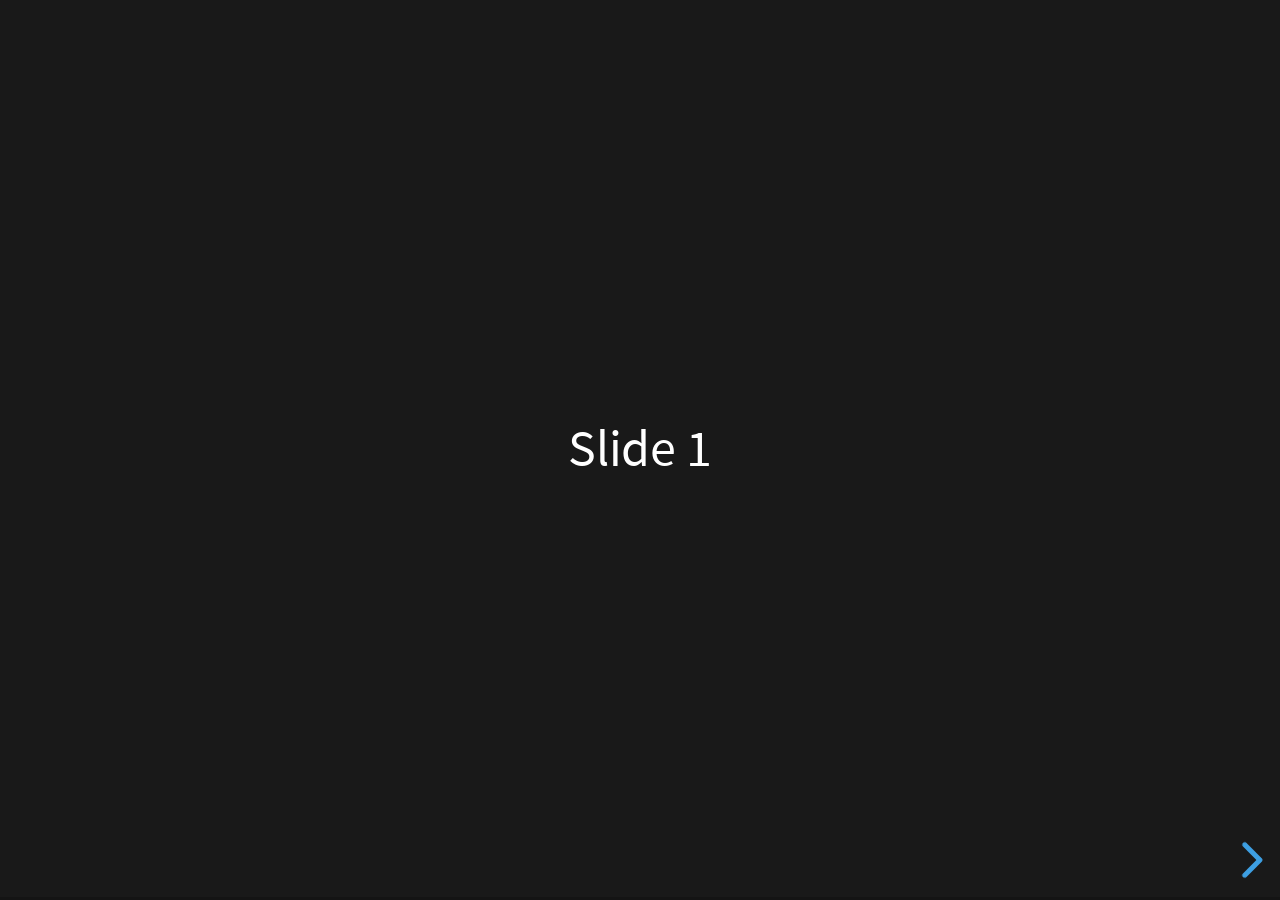
<file: modeling/reveal/index.html>
<!doctype html>
<html lang="en">
	<head>
		<meta charset="utf-8">
		<meta name="viewport" content="width=device-width, initial-scale=1.0, maximum-scale=1.0, user-scalable=no">

		<title>reveal.js</title>

		<link rel="stylesheet" href="dist/reset.css">
		<link rel="stylesheet" href="dist/reveal.css">
		<link rel="stylesheet" href="dist/theme/black.css">

		<!-- Theme used for syntax highlighted code -->
		<link rel="stylesheet" href="plugin/highlight/monokai.css">
	</head>
	<body>
		<div class="reveal">
			<div class="slides">
				<section>Slide 1</section>
				<section>Slide 2</section>
			</div>
		</div>

		<script src="dist/reveal.js"></script>
		<script src="plugin/notes/notes.js"></script>
		<script src="plugin/markdown/markdown.js"></script>
		<script src="plugin/highlight/highlight.js"></script>
		<script>
			// More info about initialization & config:
			// - https://revealjs.com/initialization/
			// - https://revealjs.com/config/
			Reveal.initialize({
				hash: true,

				// Learn about plugins: https://revealjs.com/plugins/
				plugins: [ RevealMarkdown, RevealHighlight, RevealNotes ]
			});
		</script>
	</body>
</html>
</file>
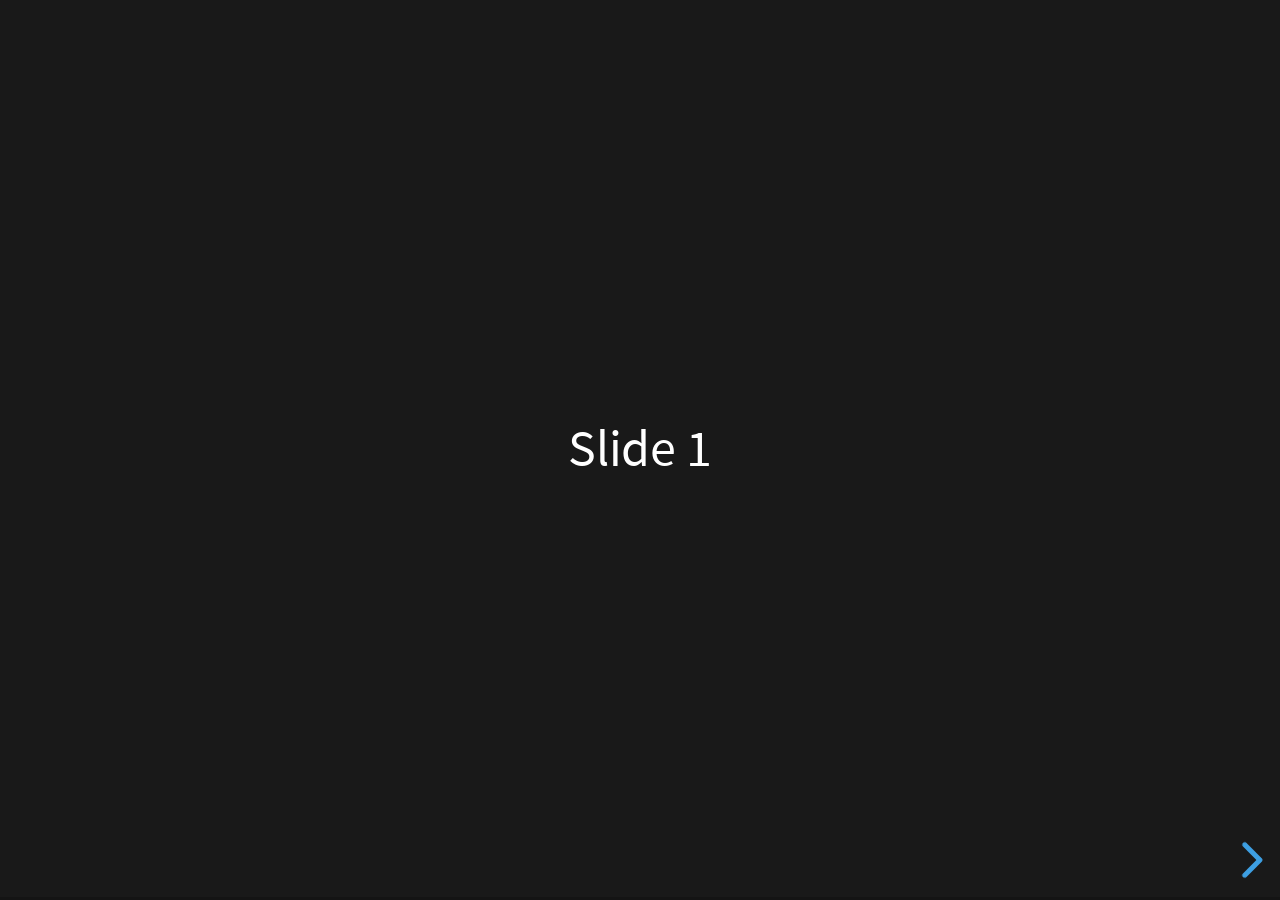
<file: modeling/plugin/reveal/index.html>
<!doctype html>
<html lang="en">
	<head>
		<meta charset="utf-8">
		<meta name="viewport" content="width=device-width, initial-scale=1.0, maximum-scale=1.0, user-scalable=no">

		<title>reveal.js</title>

		<link rel="stylesheet" href="dist/reset.css">
		<link rel="stylesheet" href="dist/reveal.css">
		<link rel="stylesheet" href="dist/theme/black.css">

		<!-- Theme used for syntax highlighted code -->
		<link rel="stylesheet" href="plugin/highlight/monokai.css">
	</head>
	<body>
		<div class="reveal">
			<div class="slides">
				<section>Slide 1</section>
				<section>Slide 2</section>
			</div>
		</div>

		<script src="dist/reveal.js"></script>
		<script src="plugin/notes/notes.js"></script>
		<script src="plugin/markdown/markdown.js"></script>
		<script src="plugin/highlight/highlight.js"></script>
		<script>
			// More info about initialization & config:
			// - https://revealjs.com/initialization/
			// - https://revealjs.com/config/
			Reveal.initialize({
				hash: true,

				// Learn about plugins: https://revealjs.com/plugins/
				plugins: [ RevealMarkdown, RevealHighlight, RevealNotes ]
			});
		</script>
	</body>
</html>
</file>
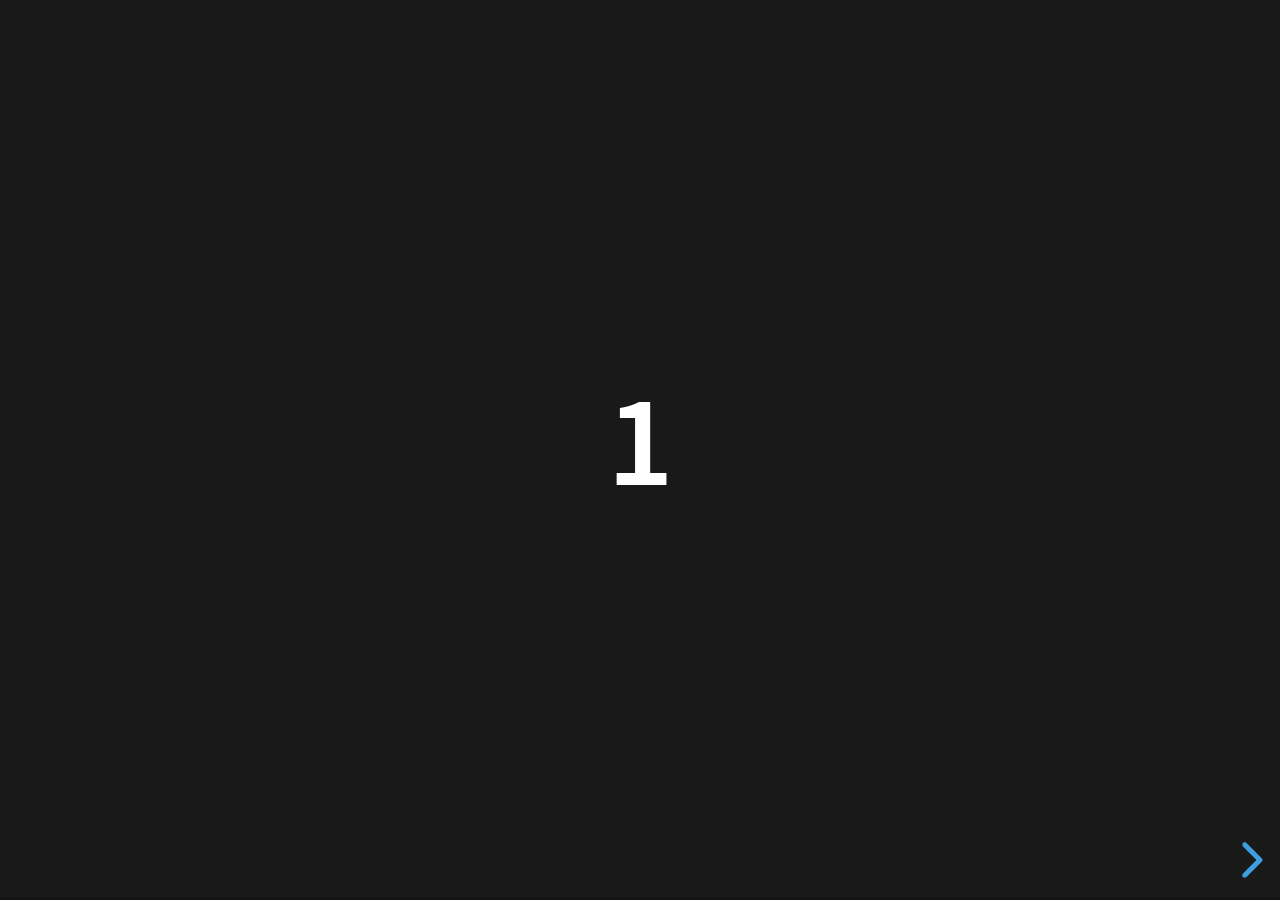
<file: modeling/reveal/examples/500-slides.html>
<!doctype html>
<html lang="en">
	<head>
		<meta charset="utf-8">

		<title>reveal.js - 500 slides</title>

		<meta name="viewport" content="width=device-width, initial-scale=1.0, maximum-scale=1.0, user-scalable=no">

		<link rel="stylesheet" href="../dist/reveal.css">
		<link rel="stylesheet" href="../dist/theme/black.css">
	</head>

	<body>
		<div class="reveal">
			<div class="slides">
				<section><h1>1</h1></section>
				<section><h1>2</h1></section>
				<section><h1>3</h1></section>
				<section><h1>4</h1></section>
				<section><h1>5</h1></section>
				<section><h1>6</h1></section>
				<section><h1>7</h1></section>
				<section><h1>8</h1></section>
				<section><h1>9</h1></section>
				<section><h1>10</h1></section>
				<section><h1>11</h1></section>
				<section><h1>12</h1></section>
				<section><h1>13</h1></section>
				<section><h1>14</h1></section>
				<section><h1>15</h1></section>
				<section><h1>16</h1></section>
				<section><h1>17</h1></section>
				<section><h1>18</h1></section>
				<section><h1>19</h1></section>
				<section><h1>20</h1></section>
				<section><h1>21</h1></section>
				<section><h1>22</h1></section>
				<section><h1>23</h1></section>
				<section><h1>24</h1></section>
				<section><h1>25</h1></section>
				<section><h1>26</h1></section>
				<section><h1>27</h1></section>
				<section><h1>28</h1></section>
				<section><h1>29</h1></section>
				<section><h1>30</h1></section>
				<section><h1>31</h1></section>
				<section><h1>32</h1></section>
				<section><h1>33</h1></section>
				<section><h1>34</h1></section>
				<section><h1>35</h1></section>
				<section><h1>36</h1></section>
				<section><h1>37</h1></section>
				<section><h1>38</h1></section>
				<section><h1>39</h1></section>
				<section><h1>40</h1></section>
				<section><h1>41</h1></section>
				<section><h1>42</h1></section>
				<section><h1>43</h1></section>
				<section><h1>44</h1></section>
				<section><h1>45</h1></section>
				<section><h1>46</h1></section>
				<section><h1>47</h1></section>
				<section><h1>48</h1></section>
				<section><h1>49</h1></section>
				<section><h1>50</h1></section>
				<section><h1>51</h1></section>
				<section><h1>52</h1></section>
				<section><h1>53</h1></section>
				<section><h1>54</h1></section>
				<section><h1>55</h1></section>
				<section><h1>56</h1></section>
				<section><h1>57</h1></section>
				<section><h1>58</h1></section>
				<section><h1>59</h1></section>
				<section><h1>60</h1></section>
				<section><h1>61</h1></section>
				<section><h1>62</h1></section>
				<section><h1>63</h1></section>
				<section><h1>64</h1></section>
				<section><h1>65</h1></section>
				<section><h1>66</h1></section>
				<section><h1>67</h1></section>
				<section><h1>68</h1></section>
				<section><h1>69</h1></section>
				<section><h1>70</h1></section>
				<section><h1>71</h1></section>
				<section><h1>72</h1></section>
				<section><h1>73</h1></section>
				<section><h1>74</h1></section>
				<section><h1>75</h1></section>
				<section><h1>76</h1></section>
				<section><h1>77</h1></section>
				<section><h1>78</h1></section>
				<section><h1>79</h1></section>
				<section><h1>80</h1></section>
				<section><h1>81</h1></section>
				<section><h1>82</h1></section>
				<section><h1>83</h1></section>
				<section><h1>84</h1></section>
				<section><h1>85</h1></section>
				<section><h1>86</h1></section>
				<section><h1>87</h1></section>
				<section><h1>88</h1></section>
				<section><h1>89</h1></section>
				<section><h1>90</h1></section>
				<section><h1>91</h1></section>
				<section><h1>92</h1></section>
				<section><h1>93</h1></section>
				<section><h1>94</h1></section>
				<section><h1>95</h1></section>
				<section><h1>96</h1></section>
				<section><h1>97</h1></section>
				<section><h1>98</h1></section>
				<section><h1>99</h1></section>
				<section><h1>100</h1></section>
				<section><h1>101</h1></section>
				<section><h1>102</h1></section>
				<section><h1>103</h1></section>
				<section><h1>104</h1></section>
				<section><h1>105</h1></section>
				<section><h1>106</h1></section>
				<section><h1>107</h1></section>
				<section><h1>108</h1></section>
				<section><h1>109</h1></section>
				<section><h1>110</h1></section>
				<section><h1>111</h1></section>
				<section><h1>112</h1></section>
				<section><h1>113</h1></section>
				<section><h1>114</h1></section>
				<section><h1>115</h1></section>
				<section><h1>116</h1></section>
				<section><h1>117</h1></section>
				<section><h1>118</h1></section>
				<section><h1>119</h1></section>
				<section><h1>120</h1></section>
				<section><h1>121</h1></section>
				<section><h1>122</h1></section>
				<section><h1>123</h1></section>
				<section><h1>124</h1></section>
				<section><h1>125</h1></section>
				<section><h1>126</h1></section>
				<section><h1>127</h1></section>
				<section><h1>128</h1></section>
				<section><h1>129</h1></section>
				<section><h1>130</h1></section>
				<section><h1>131</h1></section>
				<section><h1>132</h1></section>
				<section><h1>133</h1></section>
				<section><h1>134</h1></section>
				<section><h1>135</h1></section>
				<section><h1>136</h1></section>
				<section><h1>137</h1></section>
				<section><h1>138</h1></section>
				<section><h1>139</h1></section>
				<section><h1>140</h1></section>
				<section><h1>141</h1></section>
				<section><h1>142</h1></section>
				<section><h1>143</h1></section>
				<section><h1>144</h1></section>
				<section><h1>145</h1></section>
				<section><h1>146</h1></section>
				<section><h1>147</h1></section>
				<section><h1>148</h1></section>
				<section><h1>149</h1></section>
				<section><h1>150</h1></section>
				<section><h1>151</h1></section>
				<section><h1>152</h1></section>
				<section><h1>153</h1></section>
				<section><h1>154</h1></section>
				<section><h1>155</h1></section>
				<section><h1>156</h1></section>
				<section><h1>157</h1></section>
				<section><h1>158</h1></section>
				<section><h1>159</h1></section>
				<section><h1>160</h1></section>
				<section><h1>161</h1></section>
				<section><h1>162</h1></section>
				<section><h1>163</h1></section>
				<section><h1>164</h1></section>
				<section><h1>165</h1></section>
				<section><h1>166</h1></section>
				<section><h1>167</h1></section>
				<section><h1>168</h1></section>
				<section><h1>169</h1></section>
				<section><h1>170</h1></section>
				<section><h1>171</h1></section>
				<section><h1>172</h1></section>
				<section><h1>173</h1></section>
				<section><h1>174</h1></section>
				<section><h1>175</h1></section>
				<section><h1>176</h1></section>
				<section><h1>177</h1></section>
				<section><h1>178</h1></section>
				<section><h1>179</h1></section>
				<section><h1>180</h1></section>
				<section><h1>181</h1></section>
				<section><h1>182</h1></section>
				<section><h1>183</h1></section>
				<section><h1>184</h1></section>
				<section><h1>185</h1></section>
				<section><h1>186</h1></section>
				<section><h1>187</h1></section>
				<section><h1>188</h1></section>
				<section><h1>189</h1></section>
				<section><h1>190</h1></section>
				<section><h1>191</h1></section>
				<section><h1>192</h1></section>
				<section><h1>193</h1></section>
				<section><h1>194</h1></section>
				<section><h1>195</h1></section>
				<section><h1>196</h1></section>
				<section><h1>197</h1></section>
				<section><h1>198</h1></section>
				<section><h1>199</h1></section>
				<section><h1>200</h1></section>
				<section><h1>201</h1></section>
				<section><h1>202</h1></section>
				<section><h1>203</h1></section>
				<section><h1>204</h1></section>
				<section><h1>205</h1></section>
				<section><h1>206</h1></section>
				<section><h1>207</h1></section>
				<section><h1>208</h1></section>
				<section><h1>209</h1></section>
				<section><h1>210</h1></section>
				<section><h1>211</h1></section>
				<section><h1>212</h1></section>
				<section><h1>213</h1></section>
				<section><h1>214</h1></section>
				<section><h1>215</h1></section>
				<section><h1>216</h1></section>
				<section><h1>217</h1></section>
				<section><h1>218</h1></section>
				<section><h1>219</h1></section>
				<section><h1>220</h1></section>
				<section><h1>221</h1></section>
				<section><h1>222</h1></section>
				<section><h1>223</h1></section>
				<section><h1>224</h1></section>
				<section><h1>225</h1></section>
				<section><h1>226</h1></section>
				<section><h1>227</h1></section>
				<section><h1>228</h1></section>
				<section><h1>229</h1></section>
				<section><h1>230</h1></section>
				<section><h1>231</h1></section>
				<section><h1>232</h1></section>
				<section><h1>233</h1></section>
				<section><h1>234</h1></section>
				<section><h1>235</h1></section>
				<section><h1>236</h1></section>
				<section><h1>237</h1></section>
				<section><h1>238</h1></section>
				<section><h1>239</h1></section>
				<section><h1>240</h1></section>
				<section><h1>241</h1></section>
				<section><h1>242</h1></section>
				<section><h1>243</h1></section>
				<section><h1>244</h1></section>
				<section><h1>245</h1></section>
				<section><h1>246</h1></section>
				<section><h1>247</h1></section>
				<section><h1>248</h1></section>
				<section><h1>249</h1></section>
				<section><h1>250</h1></section>
				<section><h1>251</h1></section>
				<section><h1>252</h1></section>
				<section><h1>253</h1></section>
				<section><h1>254</h1></section>
				<section><h1>255</h1></section>
				<section><h1>256</h1></section>
				<section><h1>257</h1></section>
				<section><h1>258</h1></section>
				<section><h1>259</h1></section>
				<section><h1>260</h1></section>
				<section><h1>261</h1></section>
				<section><h1>262</h1></section>
				<section><h1>263</h1></section>
				<section><h1>264</h1></section>
				<section><h1>265</h1></section>
				<section><h1>266</h1></section>
				<section><h1>267</h1></section>
				<section><h1>268</h1></section>
				<section><h1>269</h1></section>
				<section><h1>270</h1></section>
				<section><h1>271</h1></section>
				<section><h1>272</h1></section>
				<section><h1>273</h1></section>
				<section><h1>274</h1></section>
				<section><h1>275</h1></section>
				<section><h1>276</h1></section>
				<section><h1>277</h1></section>
				<section><h1>278</h1></section>
				<section><h1>279</h1></section>
				<section><h1>280</h1></section>
				<section><h1>281</h1></section>
				<section><h1>282</h1></section>
				<section><h1>283</h1></section>
				<section><h1>284</h1></section>
				<section><h1>285</h1></section>
				<section><h1>286</h1></section>
				<section><h1>287</h1></section>
				<section><h1>288</h1></section>
				<section><h1>289</h1></section>
				<section><h1>290</h1></section>
				<section><h1>291</h1></section>
				<section><h1>292</h1></section>
				<section><h1>293</h1></section>
				<section><h1>294</h1></section>
				<section><h1>295</h1></section>
				<section><h1>296</h1></section>
				<section><h1>297</h1></section>
				<section><h1>298</h1></section>
				<section><h1>299</h1></section>
				<section><h1>300</h1></section>
				<section><h1>301</h1></section>
				<section><h1>302</h1></section>
				<section><h1>303</h1></section>
				<section><h1>304</h1></section>
				<section><h1>305</h1></section>
				<section><h1>306</h1></section>
				<section><h1>307</h1></section>
				<section><h1>308</h1></section>
				<section><h1>309</h1></section>
				<section><h1>310</h1></section>
				<section><h1>311</h1></section>
				<section><h1>312</h1></section>
				<section><h1>313</h1></section>
				<section><h1>314</h1></section>
				<section><h1>315</h1></section>
				<section><h1>316</h1></section>
				<section><h1>317</h1></section>
				<section><h1>318</h1></section>
				<section><h1>319</h1></section>
				<section><h1>320</h1></section>
				<section><h1>321</h1></section>
				<section><h1>322</h1></section>
				<section><h1>323</h1></section>
				<section><h1>324</h1></section>
				<section><h1>325</h1></section>
				<section><h1>326</h1></section>
				<section><h1>327</h1></section>
				<section><h1>328</h1></section>
				<section><h1>329</h1></section>
				<section><h1>330</h1></section>
				<section><h1>331</h1></section>
				<section><h1>332</h1></section>
				<section><h1>333</h1></section>
				<section><h1>334</h1></section>
				<section><h1>335</h1></section>
				<section><h1>336</h1></section>
				<section><h1>337</h1></section>
				<section><h1>338</h1></section>
				<section><h1>339</h1></section>
				<section><h1>340</h1></section>
				<section><h1>341</h1></section>
				<section><h1>342</h1></section>
				<section><h1>343</h1></section>
				<section><h1>344</h1></section>
				<section><h1>345</h1></section>
				<section><h1>346</h1></section>
				<section><h1>347</h1></section>
				<section><h1>348</h1></section>
				<section><h1>349</h1></section>
				<section><h1>350</h1></section>
				<section><h1>351</h1></section>
				<section><h1>352</h1></section>
				<section><h1>353</h1></section>
				<section><h1>354</h1></section>
				<section><h1>355</h1></section>
				<section><h1>356</h1></section>
				<section><h1>357</h1></section>
				<section><h1>358</h1></section>
				<section><h1>359</h1></section>
				<section><h1>360</h1></section>
				<section><h1>361</h1></section>
				<section><h1>362</h1></section>
				<section><h1>363</h1></section>
				<section><h1>364</h1></section>
				<section><h1>365</h1></section>
				<section><h1>366</h1></section>
				<section><h1>367</h1></section>
				<section><h1>368</h1></section>
				<section><h1>369</h1></section>
				<section><h1>370</h1></section>
				<section><h1>371</h1></section>
				<section><h1>372</h1></section>
				<section><h1>373</h1></section>
				<section><h1>374</h1></section>
				<section><h1>375</h1></section>
				<section><h1>376</h1></section>
				<section><h1>377</h1></section>
				<section><h1>378</h1></section>
				<section><h1>379</h1></section>
				<section><h1>380</h1></section>
				<section><h1>381</h1></section>
				<section><h1>382</h1></section>
				<section><h1>383</h1></section>
				<section><h1>384</h1></section>
				<section><h1>385</h1></section>
				<section><h1>386</h1></section>
				<section><h1>387</h1></section>
				<section><h1>388</h1></section>
				<section><h1>389</h1></section>
				<section><h1>390</h1></section>
				<section><h1>391</h1></section>
				<section><h1>392</h1></section>
				<section><h1>393</h1></section>
				<section><h1>394</h1></section>
				<section><h1>395</h1></section>
				<section><h1>396</h1></section>
				<section><h1>397</h1></section>
				<section><h1>398</h1></section>
				<section><h1>399</h1></section>
				<section><h1>400</h1></section>
				<section><h1>401</h1></section>
				<section><h1>402</h1></section>
				<section><h1>403</h1></section>
				<section><h1>404</h1></section>
				<section><h1>405</h1></section>
				<section><h1>406</h1></section>
				<section><h1>407</h1></section>
				<section><h1>408</h1></section>
				<section><h1>409</h1></section>
				<section><h1>410</h1></section>
				<section><h1>411</h1></section>
				<section><h1>412</h1></section>
				<section><h1>413</h1></section>
				<section><h1>414</h1></section>
				<section><h1>415</h1></section>
				<section><h1>416</h1></section>
				<section><h1>417</h1></section>
				<section><h1>418</h1></section>
				<section><h1>419</h1></section>
				<section><h1>420</h1></section>
				<section><h1>421</h1></section>
				<section><h1>422</h1></section>
				<section><h1>423</h1></section>
				<section><h1>424</h1></section>
				<section><h1>425</h1></section>
				<section><h1>426</h1></section>
				<section><h1>427</h1></section>
				<section><h1>428</h1></section>
				<section><h1>429</h1></section>
				<section><h1>430</h1></section>
				<section><h1>431</h1></section>
				<section><h1>432</h1></section>
				<section><h1>433</h1></section>
				<section><h1>434</h1></section>
				<section><h1>435</h1></section>
				<section><h1>436</h1></section>
				<section><h1>437</h1></section>
				<section><h1>438</h1></section>
				<section><h1>439</h1></section>
				<section><h1>440</h1></section>
				<section><h1>441</h1></section>
				<section><h1>442</h1></section>
				<section><h1>443</h1></section>
				<section><h1>444</h1></section>
				<section><h1>445</h1></section>
				<section><h1>446</h1></section>
				<section><h1>447</h1></section>
				<section><h1>448</h1></section>
				<section><h1>449</h1></section>
				<section><h1>450</h1></section>
				<section><h1>451</h1></section>
				<section><h1>452</h1></section>
				<section><h1>453</h1></section>
				<section><h1>454</h1></section>
				<section><h1>455</h1></section>
				<section><h1>456</h1></section>
				<section><h1>457</h1></section>
				<section><h1>458</h1></section>
				<section><h1>459</h1></section>
				<section><h1>460</h1></section>
				<section><h1>461</h1></section>
				<section><h1>462</h1></section>
				<section><h1>463</h1></section>
				<section><h1>464</h1></section>
				<section><h1>465</h1></section>
				<section><h1>466</h1></section>
				<section><h1>467</h1></section>
				<section><h1>468</h1></section>
				<section><h1>469</h1></section>
				<section><h1>470</h1></section>
				<section><h1>471</h1></section>
				<section><h1>472</h1></section>
				<section><h1>473</h1></section>
				<section><h1>474</h1></section>
				<section><h1>475</h1></section>
				<section><h1>476</h1></section>
				<section><h1>477</h1></section>
				<section><h1>478</h1></section>
				<section><h1>479</h1></section>
				<section><h1>480</h1></section>
				<section><h1>481</h1></section>
				<section><h1>482</h1></section>
				<section><h1>483</h1></section>
				<section><h1>484</h1></section>
				<section><h1>485</h1></section>
				<section><h1>486</h1></section>
				<section><h1>487</h1></section>
				<section><h1>488</h1></section>
				<section><h1>489</h1></section>
				<section><h1>490</h1></section>
				<section><h1>491</h1></section>
				<section><h1>492</h1></section>
				<section><h1>493</h1></section>
				<section><h1>494</h1></section>
				<section><h1>495</h1></section>
				<section><h1>496</h1></section>
				<section><h1>497</h1></section>
				<section><h1>498</h1></section>
				<section><h1>499</h1></section>
			</div>
		</div>

		<script src="../dist/reveal.js"></script>
		<script>
			Reveal.initialize({
				transition: 'linear'
			});
		</script>
	</body>
</html>
</file>
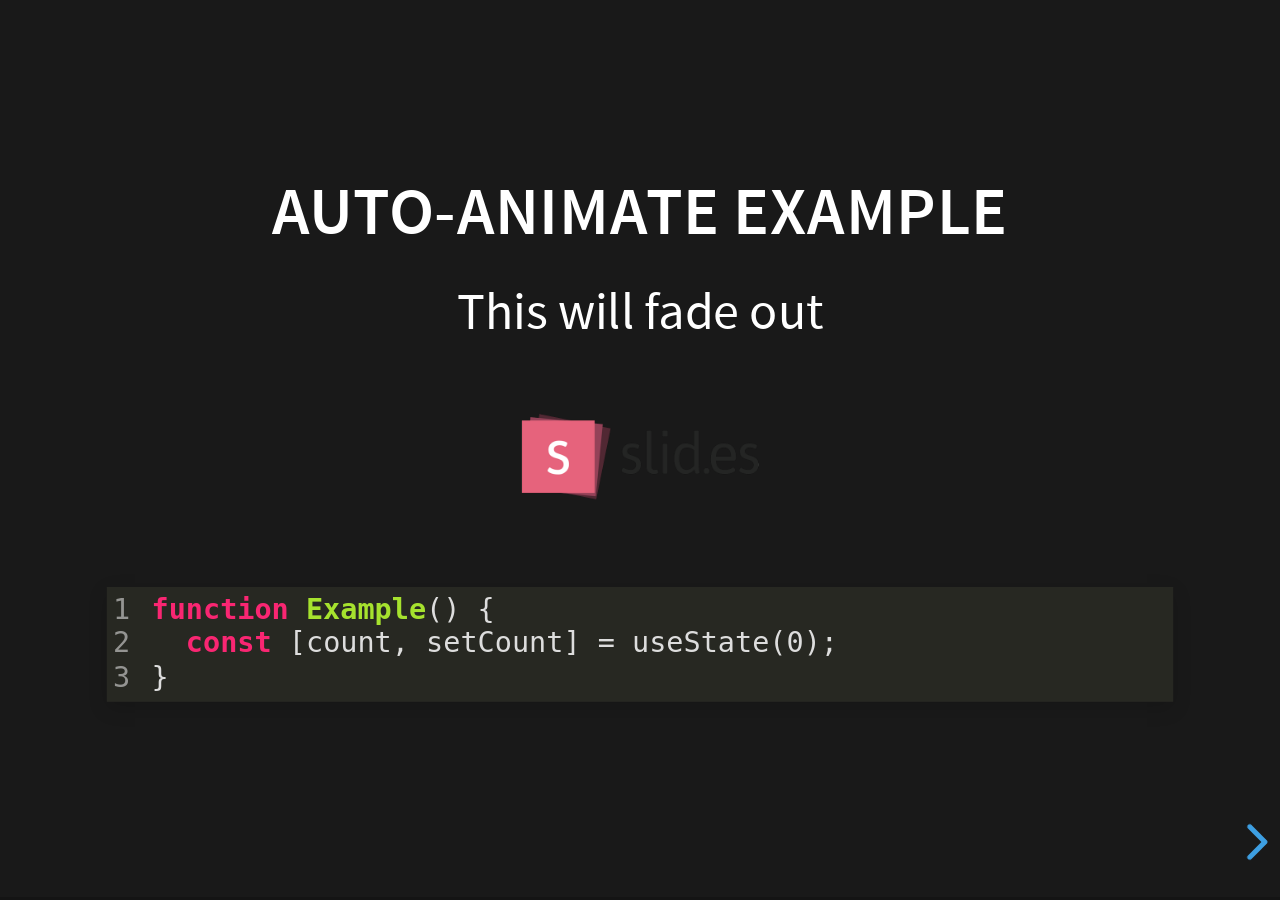
<file: modeling/reveal/examples/auto-animate.html>
<!doctype html>
<html lang="en">

	<head>
		<meta charset="utf-8">

		<title>reveal.js - Auto Animate</title>

		<meta name="viewport" content="width=device-width, initial-scale=1.0, maximum-scale=1.0, user-scalable=no">

		<link rel="stylesheet" href="../dist/reveal.css">
		<link rel="stylesheet" href="../dist/theme/black.css" id="theme">
		<link rel="stylesheet" href="../plugin/highlight/monokai.css">
	</head>

	<body>

		<div class="reveal">

			<div class="slides">
				<section data-auto-animate data-auto-animate-unmatched="fade">
					<h3>Auto-Animate Example</h3>
					<p>This will fade out</p>
					<img src="assets/image1.png" style="height: 100px;">
					<pre data-id="code"><code data-line-numbers class="hljs" data-trim>
						function Example() {
						  const [count, setCount] = useState(0);
						}
					</code></pre>
				</section>
				<section data-auto-animate data-auto-animate-unmatched="fade">
					<h3>Auto-Animate Example</h3>
					<p style="opacity: 0.2; margin-top: 100px;">This will fade out</p>
					<p>This element is unmatched</p>
					<img src="assets/image1.png" style="height: 150px;">
					<pre data-id="code"><code data-line-numbers class="hljs" data-trim>
						function Example() {
						  New line!
						  const [count, setCount] = useState(0);
						}
					</code></pre>
				</section>

				<section data-auto-animate>
					<p data-id="text-props" style="background: #555; line-height: 1em; letter-spacing: 0em;">Line Height & Letter Spacing</p>
				</section>
				<section data-auto-animate>
					<p data-id="text-props" style="background: #555; line-height: 3em; letter-spacing: 0.2em;">Line Height & Letter Spacing</p>
				</section>

				<section>
					<section data-auto-animate>
						<pre data-id="code"><code data-line-numbers class="hljs" data-trim>
							import React, { useState } from 'react';

							function Example() {
							  const [count, setCount] = useState(0);

							  return (
							    ...
							  );
							}
						</code></pre>
					</section>
					<section data-auto-animate>
						<pre data-id="code"><code data-line-numbers class="hljs" data-trim>
							function Example() {
							  const [count, setCount] = useState(0);

							  return (
							    &lt;div&gt;
							      &lt;p&gt;You clicked {count} times&lt;/p&gt;
							      &lt;button onClick={() =&gt; setCount(count + 1)}&gt;
							        Click me
							      &lt;/button&gt;
							    &lt;/div&gt;
							  );
							}
						</code></pre>
					</section>
					<section data-auto-animate>
						<pre data-id="code"><code data-line-numbers class="hljs" data-trim>
							function Example() {
							  // A comment!
							  const [count, setCount] = useState(0);

							  return (
							    &lt;div&gt;
							      &lt;p&gt;You clicked {count} times&lt;/p&gt;
							      &lt;button onClick={() =&gt; setCount(count + 1)}&gt;
							        Click me
							      &lt;/button&gt;
							    &lt;/div&gt;
							  );
							}
						</code></pre>
					</section>
				</section>

				<section>
					<section data-auto-animate>
						<h3>Swapping list items</h3>
						<ul>
							<li>One</li>
							<li>Two</li>
							<li>Three</li>
						</ul>
					</section>
					<section data-auto-animate>
						<h3>Swapping list items</h3>
						<ul>
							<li>Two</li>
							<li>One</li>
							<li>Three</li>
						</ul>
					</section>
					<section data-auto-animate>
						<h3>Swapping list items</h3>
						<ul>
							<li>Two</li>
							<li>Three</li>
							<li>One</li>
						</ul>
					</section>
				</section>

				<section data-auto-animate style="height: 600px">
					<h3 style="opacity: 0.3; font-size: 18px;">SLIDE 1</h3>
					<h2 data-id="title" style="margin-top: 260px;">Animate Anything</h2>
					<div data-id="1" style="background: white; position: absolute; top: 150px; left: 16%; width: 60px; height: 60px;"></div>
					<div data-id="2" style="background: white; position: absolute; top: 150px; left: 36%; width: 60px; height: 60px;"></div>
					<div data-id="3" style="background: white; position: absolute; top: 150px; left: 56%; width: 60px; height: 60px;"></div>
					<div data-id="4" style="background: white; position: absolute; top: 150px; left: 76%; width: 60px; height: 60px;"></div>
				</section>
				<section data-auto-animate style="height: 600px">
					<h3 style="opacity: 0.3; font-size: 18px;">SLIDE 2</h3>
					<h2 data-id="title" style="margin-top: 500px">With Auto Animate</h2>
					<div data-id="1" style="background: cyan; position: absolute; bottom: 190px; left: 16%; width: 60px; height: 60px;"></div>
					<div data-id="2" style="background: magenta; position: absolute; bottom: 190px; left: 36%; width: 60px; height: 160px;"></div>
					<div data-id="3" style="background: yellow; position: absolute; bottom: 190px; left: 56%; width: 60px; height: 260px;"></div>
					<div data-id="4" style="background: red; position: absolute; bottom: 190px; left: 76%; width: 60px; height: 360px;"></div>
				</section>
				<section data-auto-animate style="height: 600px">
					<h3 style="opacity: 0.3; font-size: 18px;">SLIDE 3</h3>
					<h2 data-id="title" style="margin-top: 500px; opacity: 0;">With Auto Animate</h2>
					<div data-id="1" style="background: cyan; position: absolute; top: 50%; left: 50%; width: 400px; height: 400px; margin: -200px 0 0 -200px; border-radius: 400px;"></div>
					<div data-id="2" style="background: magenta; position: absolute; top: 50%; left: 50%; width: 300px; height: 300px; margin: -150px 0 0 -150px; border-radius: 400px;"></div>
					<div data-id="3" style="background: yellow; position: absolute; top: 50%; left: 50%; width: 200px; height: 200px; margin: -100px 0 0 -100px; border-radius: 400px;"></div>
					<div data-id="4" style="background: red; position: absolute; top: 50%; left: 50%; width: 100px; height: 100px; margin: -50px 0 0 -50px; border-radius: 400px;"></div>
				</section>
				<section data-auto-animate style="height: 600px">
					<h3 style="opacity: 0.3; font-size: 18px;">SLIDE 3</h3>
					<h2 data-id="title" style="margin-top: 500px; opacity: 0;">With Auto Animate</h2>
					<div data-id="1" style="background: red; position: absolute; top: 250px; left: 16%; width: 60px; height: 60px;"></div>
					<div data-id="2" style="background: yellow; position: absolute; top: 250px; left: 36%; width: 60px; height: 60px;"></div>
					<div data-id="3" style="background: magenta; position: absolute; top: 250px; left: 56%; width: 60px; height: 60px;"></div>
					<div data-id="4" style="background: cyan; position: absolute; top: 250px; left: 76%; width: 60px; height: 60px;"></div>
				</section>

				<section data-auto-animate data-auto-animate-id="a">
					<h2>data-auto-animate-id="a"</h2>
					<h3>A1</h3>
				</section>
				<section data-auto-animate data-auto-animate-id="a">
					<h2>data-auto-animate-id="a"</h2>
					<h3>A1</h3>
					<h3>A2</h3>
				</section>
				<section data-auto-animate data-auto-animate-id="b">
					<h2>data-auto-animate-id="b"</h2>
					<h3>B1</h3>
				</section>
				<section data-auto-animate data-auto-animate-id="b">
					<h2>data-auto-animate-id="b"</h2>
					<h3>B1</h3>
					<h3>B2</h3>
				</section>

				<section>
					<section id="stacked-slide-1" data-auto-animate>
						<a href="#/stacked-slide-1">Slide 1</a><br>
						<a href="#/stacked-slide-2">Slide 2</a><br>
						<a href="#/stacked-slide-3">Slide 3</a><br>
						<a href="#/stacked-slide-4">Slide 4</a><br>
						<div data-id="anim" style="background: indigo; padding: 8px; width: 50px; height: 50px; position: absolute; left: 0px;">A</div>
					</section>
					<section id="stacked-slide-2" data-auto-animate>
						<a href="#/stacked-slide-1">Slide 1</a><br>
						<a href="#/stacked-slide-2">Slide 2</a><br>
						<a href="#/stacked-slide-3">Slide 3</a><br>
						<a href="#/stacked-slide-4">Slide 4</a><br>
						<div data-id="anim" style="background: indigo; padding: 8px; width: 50px; height: 50px; position: absolute; left: 25%;">A</div>
					</section>
					<section id="stacked-slide-3" data-auto-animate>
						<a href="#/stacked-slide-1">Slide 1</a><br>
						<a href="#/stacked-slide-2">Slide 2</a><br>
						<a href="#/stacked-slide-3">Slide 3</a><br>
						<a href="#/stacked-slide-4">Slide 4</a><br>
						<div data-id="anim" style="background: indigo; padding: 8px; width: 50px; height: 50px; position: absolute; left: 50%;">A</div>
					</section>
					<section id="stacked-slide-4" data-auto-animate>
						<a href="#/stacked-slide-1">Slide 1</a><br>
						<a href="#/stacked-slide-2">Slide 2</a><br>
						<a href="#/stacked-slide-3">Slide 3</a><br>
						<a href="#/stacked-slide-4">Slide 4</a><br>
						<div data-id="anim" style="background: indigo; padding: 8px; width: 50px; height: 50px; position: absolute; left: 75%;">A</div>
					</section>
				</section>

			</div>

		</div>

		<script src="../dist/reveal.js"></script>
		<script src="../plugin/highlight/highlight.js"></script>
		<script>
			Reveal.initialize({
				center: true,
				hash: true,
				plugins: [ RevealHighlight ]
			});
		</script>

	</body>
</html>
</file>
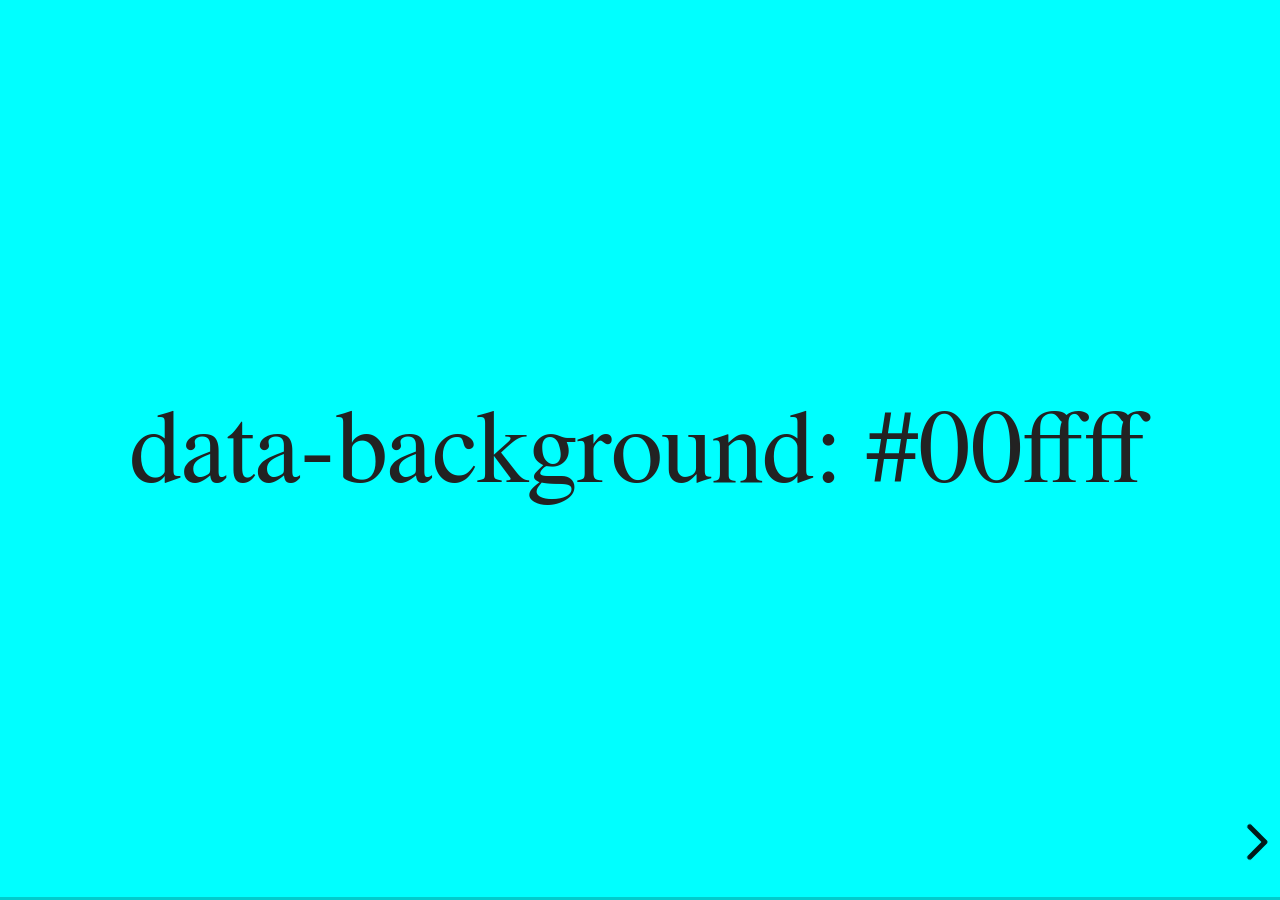
<file: modeling/reveal/examples/backgrounds.html>
<!doctype html>
<html lang="en">

	<head>
		<meta charset="utf-8">

		<title>reveal.js - Slide Backgrounds</title>

		<meta name="viewport" content="width=device-width, initial-scale=1.0, maximum-scale=1.0, user-scalable=no">

		<link rel="stylesheet" href="../dist/reveal.css">
		<link rel="stylesheet" href="../dist/theme/serif.css" id="theme">
		<style type="text/css" media="screen">
			.slides section.has-dark-background,
			.slides section.has-dark-background h2 {
				color: #fff;
			}
			.slides section.has-light-background,
			.slides section.has-light-background h2 {
				color: #222;
			}
		</style>
	</head>

	<body>

		<div class="reveal">

			<div class="slides">

				<section data-background="#00ffff">
					<h2>data-background: #00ffff</h2>
				</section>

				<section data-background="#bb00bb">
					<h2>data-background: #bb00bb</h2>
				</section>

				<section data-background-color="lightblue">
					<h2>data-background: lightblue</h2>
				</section>

				<section>
					<section data-background="#ff0000">
						<h2>data-background: #ff0000</h2>
					</section>
					<section data-background="rgba(0, 0, 0, 0.2)">
						<h2>data-background: rgba(0, 0, 0, 0.2)</h2>
					</section>
					<section data-background="salmon">
						<h2>data-background: salmon</h2>
					</section>
				</section>

				<section data-background="rgba(0, 100, 100, 0.2)">
					<section>
						<h2>Background applied to stack</h2>
					</section>
					<section>
						<h2>Background applied to stack</h2>
					</section>
					<section data-background="rgb(66, 66, 66)">
						<h2>Background applied to slide inside of stack</h2>
					</section>
				</section>

				<section data-background-transition="slide" data-background="assets/image1.png">
					<h2>Background image</h2>
				</section>

				<section>
					<section data-background-transition="slide" data-background="assets/image1.png">
						<h2>Background image</h2>
					</section>
					<section data-background-transition="slide" data-background="assets/image1.png">
						<h2>Background image</h2>
					</section>
				</section>

				<section data-background="assets/image2.png" data-background-size="100px" data-background-repeat="repeat" data-background-color="#111">
					<h2>Background image</h2>
					<pre>data-background-size="100px" data-background-repeat="repeat" data-background-color="#111"</pre>
				</section>

				<section data-background="#888888">
					<h2>Same background twice (1/2)</h2>
				</section>
				<section data-background="#888888">
					<h2>Same background twice (2/2)</h2>
				</section>

				<section data-background-video="https://static.slid.es/site/homepage/v1/homepage-video-editor.mp4,https://static.slid.es/site/homepage/v1/homepage-video-editor.webm">
					<h2>Video background</h2>
				</section>

				<section data-background-iframe="https://slides.com/news/make-better-presentations/embed?style=hidden&autoSlide=4000">
					<h2>Iframe background</h2>
				</section>

				<section>
					<section data-background="#417203">
						<h2>Same background twice vertical (1/2)</h2>
					</section>
					<section data-background="#417203">
						<h2>Same background twice vertical (2/2)</h2>
					</section>
				</section>

				<section data-background="#934f4d">
					<h2>Same background from horizontal to vertical (1/3)</h2>
				</section>
				<section>
					<section data-background="#934f4d">
						<h2>Same background from horizontal to vertical (2/3)</h2>
					</section>
					<section data-background="#934f4d">
						<h2>Same background from horizontal to vertical (3/3)</h2>
					</section>
				</section>

			</div>

		</div>

		<script src="../dist/reveal.js"></script>
		<script>

			// Full list of configuration options:
			// https://revealjs.revealjs.com/config/
			Reveal.initialize({
				center: true,

				transition: 'linear',
				// transitionSpeed: 'slow',
				// backgroundTransition: 'slide'
			});

		</script>

	</body>
</html>
</file>
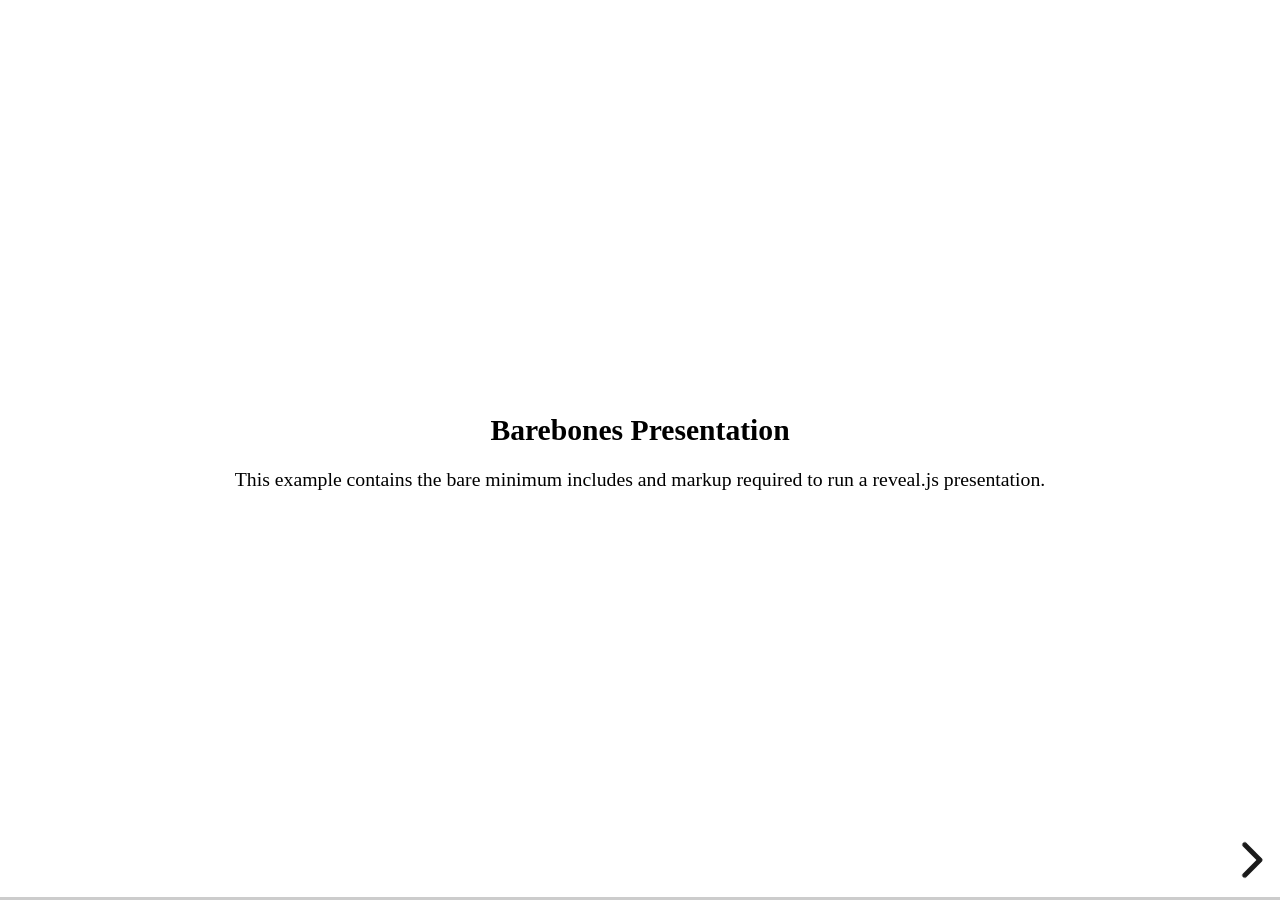
<file: modeling/reveal/examples/barebones.html>
<!doctype html>
<html lang="en">
	<head>
		<meta charset="utf-8">
		<title>reveal.js - Barebones</title>
		<link rel="stylesheet" href="../dist/reveal.css">
	</head>
	<body>

		<div class="reveal">
			<div class="slides">

				<section>
					<h2>Barebones Presentation</h2>
					<p>This example contains the bare minimum includes and markup required to run a reveal.js presentation.</p>
				</section>

				<section>
					<h2>No Theme</h2>
					<p>There's no theme included, so it will fall back on browser defaults.</p>
				</section>

			</div>
		</div>

		<script src="../dist/reveal.js"></script>
		<script>
			Reveal.initialize();
		</script>

	</body>
</html>
</file>
<file: modeling/reveal/dist/reveal.css>
/**
 * reveal.js 5.2.1
 * https://revealjs.com
 * MIT licensed
 *
 * Copyright (C) 2011-2024 Hakim El Hattab, https://hakim.se
 */

.reveal .r-stretch,.reveal .stretch{max-width:none;max-height:none}.reveal pre.r-stretch code,.reveal pre.stretch code{height:100%;max-height:100%;box-sizing:border-box}.reveal .r-fit-text{display:inline-block;white-space:nowrap}.reveal .r-stack{display:grid;grid-template-rows:100%}.reveal .r-stack>*{grid-area:1/1;margin:auto}.reveal .r-hstack,.reveal .r-vstack{display:flex}.reveal .r-hstack img,.reveal .r-hstack video,.reveal .r-vstack img,.reveal .r-vstack video{min-width:0;min-height:0;object-fit:contain}.reveal .r-vstack{flex-direction:column;align-items:center;justify-content:center}.reveal .r-hstack{flex-direction:row;align-items:center;justify-content:center}.reveal .items-stretch{align-items:stretch}.reveal .items-start{align-items:flex-start}.reveal .items-center{align-items:center}.reveal .items-end{align-items:flex-end}.reveal .justify-between{justify-content:space-between}.reveal .justify-around{justify-content:space-around}.reveal .justify-start{justify-content:flex-start}.reveal .justify-center{justify-content:center}.reveal .justify-end{justify-content:flex-end}html.reveal-full-page{width:100%;height:100%;height:100vh;height:calc(var(--vh,1vh) * 100);height:100dvh;overflow:hidden}.reveal-viewport{height:100%;overflow:hidden;position:relative;line-height:1;margin:0;background-color:#fff;color:#000;--r-controls-spacing:12px;--r-overlay-header-height:40px;--r-overlay-margin:0px;--r-overlay-padding:6px;--r-overlay-gap:5px}@media screen and (max-width:1024px),(max-height:768px){.reveal-viewport{--r-overlay-header-height:26px}}.reveal-viewport:fullscreen{top:0!important;left:0!important;width:100%!important;height:100%!important;transform:none!important}.reveal .fragment{transition:all .2s ease}.reveal .fragment:not(.custom){opacity:0;visibility:hidden;will-change:opacity}.reveal .fragment.visible{opacity:1;visibility:inherit}.reveal .fragment.disabled{transition:none}.reveal .fragment.grow{opacity:1;visibility:inherit}.reveal .fragment.grow.visible{transform:scale(1.3)}.reveal .fragment.shrink{opacity:1;visibility:inherit}.reveal .fragment.shrink.visible{transform:scale(.7)}.reveal .fragment.zoom-in{transform:scale(.1)}.reveal .fragment.zoom-in.visible{transform:none}.reveal .fragment.fade-out{opacity:1;visibility:inherit}.reveal .fragment.fade-out.visible{opacity:0;visibility:hidden}.reveal .fragment.semi-fade-out{opacity:1;visibility:inherit}.reveal .fragment.semi-fade-out.visible{opacity:.5;visibility:inherit}.reveal .fragment.strike{opacity:1;visibility:inherit}.reveal .fragment.strike.visible{text-decoration:line-through}.reveal .fragment.fade-up{transform:translate(0,40px)}.reveal .fragment.fade-up.visible{transform:translate(0,0)}.reveal .fragment.fade-down{transform:translate(0,-40px)}.reveal .fragment.fade-down.visible{transform:translate(0,0)}.reveal .fragment.fade-right{transform:translate(-40px,0)}.reveal .fragment.fade-right.visible{transform:translate(0,0)}.reveal .fragment.fade-left{transform:translate(40px,0)}.reveal .fragment.fade-left.visible{transform:translate(0,0)}.reveal .fragment.current-visible,.reveal .fragment.fade-in-then-out{opacity:0;visibility:hidden}.reveal .fragment.current-visible.current-fragment,.reveal .fragment.fade-in-then-out.current-fragment{opacity:1;visibility:inherit}.reveal .fragment.fade-in-then-semi-out{opacity:0;visibility:hidden}.reveal .fragment.fade-in-then-semi-out.visible{opacity:.5;visibility:inherit}.reveal .fragment.fade-in-then-semi-out.current-fragment{opacity:1;visibility:inherit}.reveal .fragment.highlight-blue,.reveal .fragment.highlight-current-blue,.reveal .fragment.highlight-current-green,.reveal .fragment.highlight-current-red,.reveal .fragment.highlight-green,.reveal .fragment.highlight-red{opacity:1;visibility:inherit}.reveal .fragment.highlight-red.visible{color:#ff2c2d}.reveal .fragment.highlight-green.visible{color:#17ff2e}.reveal .fragment.highlight-blue.visible{color:#1b91ff}.reveal .fragment.highlight-current-red.current-fragment{color:#ff2c2d}.reveal .fragment.highlight-current-green.current-fragment{color:#17ff2e}.reveal .fragment.highlight-current-blue.current-fragment{color:#1b91ff}.reveal:after{content:"";font-style:italic}.reveal iframe{z-index:1}.reveal a{position:relative}@keyframes bounce-right{0%,10%,25%,40%,50%{transform:translateX(0)}20%{transform:translateX(10px)}30%{transform:translateX(-5px)}}@keyframes bounce-left{0%,10%,25%,40%,50%{transform:translateX(0)}20%{transform:translateX(-10px)}30%{transform:translateX(5px)}}@keyframes bounce-down{0%,10%,25%,40%,50%{transform:translateY(0)}20%{transform:translateY(10px)}30%{transform:translateY(-5px)}}.reveal .controls{display:none;position:absolute;top:auto;bottom:var(--r-controls-spacing);right:var(--r-controls-spacing);left:auto;z-index:11;color:#000;pointer-events:none;font-size:10px}.reveal .controls button{position:absolute;padding:0;background-color:transparent;border:0;outline:0;cursor:pointer;color:currentColor;transform:scale(.9999);transition:color .2s ease,opacity .2s ease,transform .2s ease;z-index:2;pointer-events:auto;font-size:inherit;visibility:hidden;opacity:0;-webkit-appearance:none;-webkit-tap-highlight-color:transparent}.reveal .controls .controls-arrow:after,.reveal .controls .controls-arrow:before{content:"";position:absolute;top:0;left:0;width:2.6em;height:.5em;border-radius:.25em;background-color:currentColor;transition:all .15s ease,background-color .8s ease;transform-origin:.2em 50%;will-change:transform}.reveal .controls .controls-arrow{position:relative;width:3.6em;height:3.6em}.reveal .controls .controls-arrow:before{transform:translateX(.5em) translateY(1.55em) rotate(45deg)}.reveal .controls .controls-arrow:after{transform:translateX(.5em) translateY(1.55em) rotate(-45deg)}.reveal .controls .controls-arrow:hover:before{transform:translateX(.5em) translateY(1.55em) rotate(40deg)}.reveal .controls .controls-arrow:hover:after{transform:translateX(.5em) translateY(1.55em) rotate(-40deg)}.reveal .controls .controls-arrow:active:before{transform:translateX(.5em) translateY(1.55em) rotate(36deg)}.reveal .controls .controls-arrow:active:after{transform:translateX(.5em) translateY(1.55em) rotate(-36deg)}.reveal .controls .navigate-left{right:6.4em;bottom:3.2em;transform:translateX(-10px)}.reveal .controls .navigate-left.highlight{animation:bounce-left 2s 50 both ease-out}.reveal .controls .navigate-right{right:0;bottom:3.2em;transform:translateX(10px)}.reveal .controls .navigate-right .controls-arrow{transform:rotate(180deg)}.reveal .controls .navigate-right.highlight{animation:bounce-right 2s 50 both ease-out}.reveal .controls .navigate-up{right:3.2em;bottom:6.4em;transform:translateY(-10px)}.reveal .controls .navigate-up .controls-arrow{transform:rotate(90deg)}.reveal .controls .navigate-down{right:3.2em;bottom:-1.4em;padding-bottom:1.4em;transform:translateY(10px)}.reveal .controls .navigate-down .controls-arrow{transform:rotate(-90deg)}.reveal .controls .navigate-down.highlight{animation:bounce-down 2s 50 both ease-out}.reveal .controls[data-controls-back-arrows=faded] .navigate-up.enabled{opacity:.3}.reveal .controls[data-controls-back-arrows=faded] .navigate-up.enabled:hover{opacity:1}.reveal .controls[data-controls-back-arrows=hidden] .navigate-up.enabled{opacity:0;visibility:hidden}.reveal .controls .enabled{visibility:visible;opacity:.9;cursor:pointer;transform:none}.reveal .controls .enabled.fragmented{opacity:.5}.reveal .controls .enabled.fragmented:hover,.reveal .controls .enabled:hover{opacity:1}.reveal:not(.rtl) .controls[data-controls-back-arrows=faded] .navigate-left.enabled{opacity:.3}.reveal:not(.rtl) .controls[data-controls-back-arrows=faded] .navigate-left.enabled:hover{opacity:1}.reveal:not(.rtl) .controls[data-controls-back-arrows=hidden] .navigate-left.enabled{opacity:0;visibility:hidden}.reveal.rtl .controls[data-controls-back-arrows=faded] .navigate-right.enabled{opacity:.3}.reveal.rtl .controls[data-controls-back-arrows=faded] .navigate-right.enabled:hover{opacity:1}.reveal.rtl .controls[data-controls-back-arrows=hidden] .navigate-right.enabled{opacity:0;visibility:hidden}.reveal[data-navigation-mode=linear].has-horizontal-slides .navigate-down,.reveal[data-navigation-mode=linear].has-horizontal-slides .navigate-up{display:none}.reveal:not(.has-vertical-slides) .controls .navigate-left,.reveal[data-navigation-mode=linear].has-horizontal-slides .navigate-left{bottom:1.4em;right:5.5em}.reveal:not(.has-vertical-slides) .controls .navigate-right,.reveal[data-navigation-mode=linear].has-horizontal-slides .navigate-right{bottom:1.4em;right:.5em}.reveal:not(.has-horizontal-slides) .controls .navigate-up{right:1.4em;bottom:5em}.reveal:not(.has-horizontal-slides) .controls .navigate-down{right:1.4em;bottom:.5em}.reveal.has-dark-background .controls{color:#fff}.reveal.has-light-background .controls{color:#000}.reveal.no-hover .controls .controls-arrow:active:before,.reveal.no-hover .controls .controls-arrow:hover:before{transform:translateX(.5em) translateY(1.55em) rotate(45deg)}.reveal.no-hover .controls .controls-arrow:active:after,.reveal.no-hover .controls .controls-arrow:hover:after{transform:translateX(.5em) translateY(1.55em) rotate(-45deg)}@media screen and (min-width:500px){.reveal-viewport{--r-controls-spacing:0.8em}.reveal .controls[data-controls-layout=edges]{top:0;right:0;bottom:0;left:0}.reveal .controls[data-controls-layout=edges] .navigate-down,.reveal .controls[data-controls-layout=edges] .navigate-left,.reveal .controls[data-controls-layout=edges] .navigate-right,.reveal .controls[data-controls-layout=edges] .navigate-up{bottom:auto;right:auto}.reveal .controls[data-controls-layout=edges] .navigate-left{top:50%;left:var(--r-controls-spacing);margin-top:-1.8em}.reveal .controls[data-controls-layout=edges] .navigate-right{top:50%;right:var(--r-controls-spacing);margin-top:-1.8em}.reveal .controls[data-controls-layout=edges] .navigate-up{top:var(--r-controls-spacing);left:50%;margin-left:-1.8em}.reveal .controls[data-controls-layout=edges] .navigate-down{bottom:calc(var(--r-controls-spacing) - 1.4em + .3em);left:50%;margin-left:-1.8em}}.reveal .progress{position:absolute;display:none;height:3px;width:100%;bottom:0;left:0;z-index:10;background-color:rgba(0,0,0,.2);color:#fff}.reveal .progress:after{content:"";display:block;position:absolute;height:10px;width:100%;top:-10px}.reveal .progress span{display:block;height:100%;width:100%;background-color:currentColor;transition:transform .8s cubic-bezier(.26,.86,.44,.985);transform-origin:0 0;transform:scaleX(0)}.reveal .slide-number{position:absolute;display:block;right:8px;bottom:8px;z-index:31;font-family:Helvetica,sans-serif;font-size:12px;line-height:1;color:#fff;background-color:rgba(0,0,0,.4);padding:5px}.reveal .slide-number a{color:currentColor}.reveal .slide-number-delimiter{margin:0 3px}.reveal{position:relative;width:100%;height:100%;overflow:hidden;touch-action:pinch-zoom}.reveal.embedded{touch-action:pan-y}.reveal.embedded.is-vertical-slide{touch-action:none}.reveal .slides{position:absolute;width:100%;height:100%;top:0;right:0;bottom:0;left:0;margin:auto;pointer-events:none;overflow:visible;z-index:1;text-align:center;perspective:600px;perspective-origin:50% 40%}.reveal .slides>section{perspective:600px}.reveal .slides>section,.reveal .slides>section>section{display:none;position:absolute;width:100%;pointer-events:auto;z-index:10;transform-style:flat;transition:transform-origin .8s cubic-bezier(.26,.86,.44,.985),transform .8s cubic-bezier(.26,.86,.44,.985),visibility .8s cubic-bezier(.26,.86,.44,.985),opacity .8s cubic-bezier(.26,.86,.44,.985)}.reveal[data-transition-speed=fast] .slides section{transition-duration:.4s}.reveal[data-transition-speed=slow] .slides section{transition-duration:1.2s}.reveal .slides section[data-transition-speed=fast]{transition-duration:.4s}.reveal .slides section[data-transition-speed=slow]{transition-duration:1.2s}.reveal .slides>section.stack{padding-top:0;padding-bottom:0;pointer-events:none;height:100%}.reveal .slides>section.present,.reveal .slides>section>section.present{display:block;z-index:11;opacity:1}.reveal .slides>section:empty,.reveal .slides>section>section:empty,.reveal .slides>section>section[data-background-interactive],.reveal .slides>section[data-background-interactive]{pointer-events:none}.reveal.center,.reveal.center .slides,.reveal.center .slides section{min-height:0!important}.reveal .slides>section:not(.present),.reveal .slides>section>section:not(.present){pointer-events:none}.reveal.overview .slides>section,.reveal.overview .slides>section>section{pointer-events:auto}.reveal .slides>section.future,.reveal .slides>section.future>section,.reveal .slides>section.past,.reveal .slides>section.past>section,.reveal .slides>section>section.future,.reveal .slides>section>section.past{opacity:0}.reveal .slides>section[data-transition=slide].past,.reveal .slides>section[data-transition~=slide-out].past,.reveal.slide .slides>section:not([data-transition]).past{transform:translate(-150%,0)}.reveal .slides>section[data-transition=slide].future,.reveal .slides>section[data-transition~=slide-in].future,.reveal.slide .slides>section:not([data-transition]).future{transform:translate(150%,0)}.reveal .slides>section>section[data-transition=slide].past,.reveal .slides>section>section[data-transition~=slide-out].past,.reveal.slide .slides>section>section:not([data-transition]).past{transform:translate(0,-150%)}.reveal .slides>section>section[data-transition=slide].future,.reveal .slides>section>section[data-transition~=slide-in].future,.reveal.slide .slides>section>section:not([data-transition]).future{transform:translate(0,150%)}.reveal .slides>section[data-transition=linear].past,.reveal .slides>section[data-transition~=linear-out].past,.reveal.linear .slides>section:not([data-transition]).past{transform:translate(-150%,0)}.reveal .slides>section[data-transition=linear].future,.reveal .slides>section[data-transition~=linear-in].future,.reveal.linear .slides>section:not([data-transition]).future{transform:translate(150%,0)}.reveal .slides>section>section[data-transition=linear].past,.reveal .slides>section>section[data-transition~=linear-out].past,.reveal.linear .slides>section>section:not([data-transition]).past{transform:translate(0,-150%)}.reveal .slides>section>section[data-transition=linear].future,.reveal .slides>section>section[data-transition~=linear-in].future,.reveal.linear .slides>section>section:not([data-transition]).future{transform:translate(0,150%)}.reveal .slides section[data-transition=default].stack,.reveal.default .slides section.stack{transform-style:preserve-3d}.reveal .slides>section[data-transition=default].past,.reveal .slides>section[data-transition~=default-out].past,.reveal.default .slides>section:not([data-transition]).past{transform:translate3d(-100%,0,0) rotateY(-90deg) translate3d(-100%,0,0)}.reveal .slides>section[data-transition=default].future,.reveal .slides>section[data-transition~=default-in].future,.reveal.default .slides>section:not([data-transition]).future{transform:translate3d(100%,0,0) rotateY(90deg) translate3d(100%,0,0)}.reveal .slides>section>section[data-transition=default].past,.reveal .slides>section>section[data-transition~=default-out].past,.reveal.default .slides>section>section:not([data-transition]).past{transform:translate3d(0,-300px,0) rotateX(70deg) translate3d(0,-300px,0)}.reveal .slides>section>section[data-transition=default].future,.reveal .slides>section>section[data-transition~=default-in].future,.reveal.default .slides>section>section:not([data-transition]).future{transform:translate3d(0,300px,0) rotateX(-70deg) translate3d(0,300px,0)}.reveal .slides section[data-transition=convex].stack,.reveal.convex .slides section.stack{transform-style:preserve-3d}.reveal .slides>section[data-transition=convex].past,.reveal .slides>section[data-transition~=convex-out].past,.reveal.convex .slides>section:not([data-transition]).past{transform:translate3d(-100%,0,0) rotateY(-90deg) translate3d(-100%,0,0)}.reveal .slides>section[data-transition=convex].future,.reveal .slides>section[data-transition~=convex-in].future,.reveal.convex .slides>section:not([data-transition]).future{transform:translate3d(100%,0,0) rotateY(90deg) translate3d(100%,0,0)}.reveal .slides>section>section[data-transition=convex].past,.reveal .slides>section>section[data-transition~=convex-out].past,.reveal.convex .slides>section>section:not([data-transition]).past{transform:translate3d(0,-300px,0) rotateX(70deg) translate3d(0,-300px,0)}.reveal .slides>section>section[data-transition=convex].future,.reveal .slides>section>section[data-transition~=convex-in].future,.reveal.convex .slides>section>section:not([data-transition]).future{transform:translate3d(0,300px,0) rotateX(-70deg) translate3d(0,300px,0)}.reveal .slides section[data-transition=concave].stack,.reveal.concave .slides section.stack{transform-style:preserve-3d}.reveal .slides>section[data-transition=concave].past,.reveal .slides>section[data-transition~=concave-out].past,.reveal.concave .slides>section:not([data-transition]).past{transform:translate3d(-100%,0,0) rotateY(90deg) translate3d(-100%,0,0)}.reveal .slides>section[data-transition=concave].future,.reveal .slides>section[data-transition~=concave-in].future,.reveal.concave .slides>section:not([data-transition]).future{transform:translate3d(100%,0,0) rotateY(-90deg) translate3d(100%,0,0)}.reveal .slides>section>section[data-transition=concave].past,.reveal .slides>section>section[data-transition~=concave-out].past,.reveal.concave .slides>section>section:not([data-transition]).past{transform:translate3d(0,-80%,0) rotateX(-70deg) translate3d(0,-80%,0)}.reveal .slides>section>section[data-transition=concave].future,.reveal .slides>section>section[data-transition~=concave-in].future,.reveal.concave .slides>section>section:not([data-transition]).future{transform:translate3d(0,80%,0) rotateX(70deg) translate3d(0,80%,0)}.reveal .slides section[data-transition=zoom],.reveal.zoom .slides section:not([data-transition]){transition-timing-function:ease}.reveal .slides>section[data-transition=zoom].past,.reveal .slides>section[data-transition~=zoom-out].past,.reveal.zoom .slides>section:not([data-transition]).past{visibility:hidden;transform:scale(16)}.reveal .slides>section[data-transition=zoom].future,.reveal .slides>section[data-transition~=zoom-in].future,.reveal.zoom .slides>section:not([data-transition]).future{visibility:hidden;transform:scale(.2)}.reveal .slides>section>section[data-transition=zoom].past,.reveal .slides>section>section[data-transition~=zoom-out].past,.reveal.zoom .slides>section>section:not([data-transition]).past{transform:scale(16)}.reveal .slides>section>section[data-transition=zoom].future,.reveal .slides>section>section[data-transition~=zoom-in].future,.reveal.zoom .slides>section>section:not([data-transition]).future{transform:scale(.2)}.reveal.cube .slides{perspective:1300px}.reveal.cube .slides section{padding:30px;min-height:700px;backface-visibility:hidden;box-sizing:border-box;transform-style:preserve-3d}.reveal.center.cube .slides section{min-height:0}.reveal.cube .slides section:not(.stack):before{content:"";position:absolute;display:block;width:100%;height:100%;left:0;top:0;background:rgba(0,0,0,.1);border-radius:4px;transform:translateZ(-20px)}.reveal.cube .slides section:not(.stack):after{content:"";position:absolute;display:block;width:90%;height:30px;left:5%;bottom:0;background:0 0;z-index:1;border-radius:4px;box-shadow:0 95px 25px rgba(0,0,0,.2);transform:translateZ(-90px) rotateX(65deg)}.reveal.cube .slides>section.stack{padding:0;background:0 0}.reveal.cube .slides>section.past{transform-origin:100% 0;transform:translate3d(-100%,0,0) rotateY(-90deg)}.reveal.cube .slides>section.future{transform-origin:0 0;transform:translate3d(100%,0,0) rotateY(90deg)}.reveal.cube .slides>section>section.past{transform-origin:0 100%;transform:translate3d(0,-100%,0) rotateX(90deg)}.reveal.cube .slides>section>section.future{transform-origin:0 0;transform:translate3d(0,100%,0) rotateX(-90deg)}.reveal.page .slides{perspective-origin:0 50%;perspective:3000px}.reveal.page .slides section{padding:30px;min-height:700px;box-sizing:border-box;transform-style:preserve-3d}.reveal.page .slides section.past{z-index:12}.reveal.page .slides section:not(.stack):before{content:"";position:absolute;display:block;width:100%;height:100%;left:0;top:0;background:rgba(0,0,0,.1);transform:translateZ(-20px)}.reveal.page .slides section:not(.stack):after{content:"";position:absolute;display:block;width:90%;height:30px;left:5%;bottom:0;background:0 0;z-index:1;border-radius:4px;box-shadow:0 95px 25px rgba(0,0,0,.2);transform:translateZ(-90px) rotateX(65deg)}.reveal.page .slides>section.stack{padding:0;background:0 0}.reveal.page .slides>section.past{transform-origin:0 0;transform:translate3d(-40%,0,0) rotateY(-80deg)}.reveal.page .slides>section.future{transform-origin:100% 0;transform:translate3d(0,0,0)}.reveal.page .slides>section>section.past{transform-origin:0 0;transform:translate3d(0,-40%,0) rotateX(80deg)}.reveal.page .slides>section>section.future{transform-origin:0 100%;transform:translate3d(0,0,0)}.reveal .slides section[data-transition=fade],.reveal.fade .slides section:not([data-transition]),.reveal.fade .slides>section>section:not([data-transition]){transform:none;transition:opacity .5s}.reveal.fade.overview .slides section,.reveal.fade.overview .slides>section>section{transition:none}.reveal .slides section[data-transition=none],.reveal.none .slides section:not([data-transition]){transform:none;transition:none}.reveal .pause-overlay{position:absolute;top:0;left:0;width:100%;height:100%;background:#000;visibility:hidden;opacity:0;z-index:100;transition:all 1s ease}.reveal .pause-overlay .resume-button{position:absolute;bottom:20px;right:20px;color:#ccc;border-radius:2px;padding:6px 14px;border:2px solid #ccc;font-size:16px;background:0 0;cursor:pointer}.reveal .pause-overlay .resume-button:hover{color:#fff;border-color:#fff}.reveal.paused .pause-overlay{visibility:visible;opacity:1}.reveal .no-transition,.reveal .no-transition *,.reveal .slides.disable-slide-transitions section{transition:none!important}.reveal .slides.disable-slide-transitions section{transform:none!important}.reveal .backgrounds{position:absolute;width:100%;height:100%;top:0;left:0;perspective:600px}.reveal .slide-background{display:none;position:absolute;width:100%;height:100%;opacity:0;visibility:hidden;overflow:hidden;background-color:rgba(0,0,0,0);transition:all .8s cubic-bezier(.26,.86,.44,.985)}.reveal .slide-background-content{position:absolute;width:100%;height:100%;background-position:50% 50%;background-repeat:no-repeat;background-size:cover}.reveal .slide-background.stack{display:block}.reveal .slide-background.present{opacity:1;visibility:visible;z-index:2}.print-pdf .reveal .slide-background{opacity:1!important;visibility:visible!important}.reveal .slide-background video{position:absolute;width:100%;height:100%;max-width:none;max-height:none;top:0;left:0;object-fit:cover}.reveal .slide-background[data-background-size=contain] video{object-fit:contain}.reveal>.backgrounds .slide-background[data-background-transition=none],.reveal[data-background-transition=none]>.backgrounds .slide-background:not([data-background-transition]){transition:none}.reveal>.backgrounds .slide-background[data-background-transition=slide],.reveal[data-background-transition=slide]>.backgrounds .slide-background:not([data-background-transition]){opacity:1}.reveal>.backgrounds .slide-background.past[data-background-transition=slide],.reveal[data-background-transition=slide]>.backgrounds .slide-background.past:not([data-background-transition]){transform:translate(-100%,0)}.reveal>.backgrounds .slide-background.future[data-background-transition=slide],.reveal[data-background-transition=slide]>.backgrounds .slide-background.future:not([data-background-transition]){transform:translate(100%,0)}.reveal>.backgrounds .slide-background>.slide-background.past[data-background-transition=slide],.reveal[data-background-transition=slide]>.backgrounds .slide-background>.slide-background.past:not([data-background-transition]){transform:translate(0,-100%)}.reveal>.backgrounds .slide-background>.slide-background.future[data-background-transition=slide],.reveal[data-background-transition=slide]>.backgrounds .slide-background>.slide-background.future:not([data-background-transition]){transform:translate(0,100%)}.reveal>.backgrounds .slide-background.past[data-background-transition=convex],.reveal[data-background-transition=convex]>.backgrounds .slide-background.past:not([data-background-transition]){opacity:0;transform:translate3d(-100%,0,0) rotateY(-90deg) translate3d(-100%,0,0)}.reveal>.backgrounds .slide-background.future[data-background-transition=convex],.reveal[data-background-transition=convex]>.backgrounds .slide-background.future:not([data-background-transition]){opacity:0;transform:translate3d(100%,0,0) rotateY(90deg) translate3d(100%,0,0)}.reveal>.backgrounds .slide-background>.slide-background.past[data-background-transition=convex],.reveal[data-background-transition=convex]>.backgrounds .slide-background>.slide-background.past:not([data-background-transition]){opacity:0;transform:translate3d(0,-100%,0) rotateX(90deg) translate3d(0,-100%,0)}.reveal>.backgrounds .slide-background>.slide-background.future[data-background-transition=convex],.reveal[data-background-transition=convex]>.backgrounds .slide-background>.slide-background.future:not([data-background-transition]){opacity:0;transform:translate3d(0,100%,0) rotateX(-90deg) translate3d(0,100%,0)}.reveal>.backgrounds .slide-background.past[data-background-transition=concave],.reveal[data-background-transition=concave]>.backgrounds .slide-background.past:not([data-background-transition]){opacity:0;transform:translate3d(-100%,0,0) rotateY(90deg) translate3d(-100%,0,0)}.reveal>.backgrounds .slide-background.future[data-background-transition=concave],.reveal[data-background-transition=concave]>.backgrounds .slide-background.future:not([data-background-transition]){opacity:0;transform:translate3d(100%,0,0) rotateY(-90deg) translate3d(100%,0,0)}.reveal>.backgrounds .slide-background>.slide-background.past[data-background-transition=concave],.reveal[data-background-transition=concave]>.backgrounds .slide-background>.slide-background.past:not([data-background-transition]){opacity:0;transform:translate3d(0,-100%,0) rotateX(-90deg) translate3d(0,-100%,0)}.reveal>.backgrounds .slide-background>.slide-background.future[data-background-transition=concave],.reveal[data-background-transition=concave]>.backgrounds .slide-background>.slide-background.future:not([data-background-transition]){opacity:0;transform:translate3d(0,100%,0) rotateX(90deg) translate3d(0,100%,0)}.reveal>.backgrounds .slide-background[data-background-transition=zoom],.reveal[data-background-transition=zoom]>.backgrounds .slide-background:not([data-background-transition]){transition-timing-function:ease}.reveal>.backgrounds .slide-background.past[data-background-transition=zoom],.reveal[data-background-transition=zoom]>.backgrounds .slide-background.past:not([data-background-transition]){opacity:0;visibility:hidden;transform:scale(16)}.reveal>.backgrounds .slide-background.future[data-background-transition=zoom],.reveal[data-background-transition=zoom]>.backgrounds .slide-background.future:not([data-background-transition]){opacity:0;visibility:hidden;transform:scale(.2)}.reveal>.backgrounds .slide-background>.slide-background.past[data-background-transition=zoom],.reveal[data-background-transition=zoom]>.backgrounds .slide-background>.slide-background.past:not([data-background-transition]){opacity:0;visibility:hidden;transform:scale(16)}.reveal>.backgrounds .slide-background>.slide-background.future[data-background-transition=zoom],.reveal[data-background-transition=zoom]>.backgrounds .slide-background>.slide-background.future:not([data-background-transition]){opacity:0;visibility:hidden;transform:scale(.2)}.reveal[data-transition-speed=fast]>.backgrounds .slide-background{transition-duration:.4s}.reveal[data-transition-speed=slow]>.backgrounds .slide-background{transition-duration:1.2s}.reveal [data-auto-animate-target^=unmatched]{will-change:opacity}.reveal section[data-auto-animate]:not(.stack):not([data-auto-animate=running]) [data-auto-animate-target^=unmatched]{opacity:0}.reveal.overview{perspective-origin:50% 50%;perspective:700px}.reveal.overview .slides section{height:100%;top:0!important;opacity:1!important;overflow:hidden;visibility:visible!important;cursor:pointer;box-sizing:border-box}.reveal.overview .slides section.present,.reveal.overview .slides section:hover{outline:10px solid rgba(150,150,150,.6);outline-offset:10px}.reveal.overview .slides section.present{outline:10px solid var(--r-link-color)}.reveal.overview .slides section .fragment{opacity:1;transition:none}.reveal.overview .slides section:after,.reveal.overview .slides section:before{display:none!important}.reveal.overview .slides>section.stack{padding:0;top:0!important;background:0 0;outline:0;overflow:visible}.reveal.overview .backgrounds{perspective:inherit}.reveal.overview .backgrounds .slide-background{opacity:1;visibility:visible;outline:10px solid rgba(150,150,150,.1);outline-offset:10px}.reveal.overview .backgrounds .slide-background.stack{overflow:visible}.reveal.overview .slides section,.reveal.overview-deactivating .slides section{transition:none}.reveal.overview .backgrounds .slide-background,.reveal.overview-deactivating .backgrounds .slide-background{transition:none}.reveal.rtl .slides,.reveal.rtl .slides h1,.reveal.rtl .slides h2,.reveal.rtl .slides h3,.reveal.rtl .slides h4,.reveal.rtl .slides h5,.reveal.rtl .slides h6{direction:rtl;font-family:sans-serif}.reveal.rtl code,.reveal.rtl pre{direction:ltr}.reveal.rtl ol,.reveal.rtl ul{text-align:right}.reveal.rtl .progress span{transform-origin:100% 0}.reveal.has-parallax-background .backgrounds{transition:all .8s ease}.reveal.has-parallax-background[data-transition-speed=fast] .backgrounds{transition-duration:.4s}.reveal.has-parallax-background[data-transition-speed=slow] .backgrounds{transition-duration:1.2s}@keyframes fade-in{from{opacity:0}to{opacity:1}}@keyframes scale-up{from{transform:scale(.95)}to{transform:scale(1)}}.reveal [data-preview-image],.reveal [data-preview-link]:not(a):not([data-preview-link=false]),.reveal [data-preview-video]{cursor:zoom-in}.r-overlay{position:absolute;top:var(--r-overlay-margin);right:var(--r-overlay-margin);bottom:var(--r-overlay-margin);left:var(--r-overlay-margin);border-radius:min(var(--r-overlay-margin),6px);z-index:99;background:rgba(0,0,0,.95);-webkit-backdrop-filter:blur(10px);backdrop-filter:blur(10px);transition:all .3s ease;color:#fff;animation:fade-in .3s ease;font-family:ui-sans-serif,system-ui,-apple-system,Helvetica,sans-serif}.r-overlay-viewport{position:absolute;top:var(--r-overlay-padding);right:var(--r-overlay-padding);bottom:var(--r-overlay-padding);left:var(--r-overlay-padding);gap:var(--r-overlay-gap);display:flex;flex-direction:column}.r-overlay-header{display:flex;z-index:2;box-sizing:border-box;align-items:center;justify-content:flex-end;height:var(--r-overlay-header-height);gap:6px}.r-overlay-header .r-overlay-header-button{all:unset;display:flex;align-items:center;justify-content:center;min-width:var(--r-overlay-header-height);min-height:var(--r-overlay-header-height);padding:0 calc(var(--r-overlay-header-height)/ 4);opacity:1;border-radius:6px;font-size:18px;gap:8px;cursor:pointer;box-sizing:border-box}.r-overlay-header .r-overlay-header-button:hover{opacity:1;background-color:rgba(255,255,255,.15)}.r-overlay-header .icon{display:inline-block;width:20px;height:20px;background-position:50% 50%;background-size:100%;background-repeat:no-repeat}.r-overlay-close .icon{background-image:url([data-uri])}.r-overlay-external .icon{background-image:url([data-uri])}.r-overlay-content{position:relative;display:grid;place-items:center;border-radius:6px;overflow:hidden;flex-grow:1;background-color:rgba(20,20,20,.8);animation:scale-up .5s cubic-bezier(.26,.86,.44,.985)}.r-overlay-spinner{position:absolute;display:block;top:50%;left:50%;width:32px;height:32px;margin:-16px 0 0 -16px;z-index:10;background-image:url([data-uri]%2F%2F%2F6%2Bvr8nJybW1tcDAwOjo6Nvb26ioqKOjo7Ozs%2FLy8vz8%2FAAAAAAAAAAAACH%2FC05FVFNDQVBFMi4wAwEAAAAh%2FhpDcmVhdGVkIHdpdGggYWpheGxvYWQuaW5mbwAh%[base64]%2FV%2FnmOM82XiHRLYKhKP1oZmADdEAAAh%2BQQJCgAAACwAAAAAIAAgAAAE6hDISWlZpOrNp1lGNRSdRpDUolIGw5RUYhhHukqFu8DsrEyqnWThGvAmhVlteBvojpTDDBUEIFwMFBRAmBkSgOrBFZogCASwBDEY%2FCZSg7GSE0gSCjQBMVG023xWBhklAnoEdhQEfyNqMIcKjhRsjEdnezB%2BA4k8gTwJhFuiW4dokXiloUepBAp5qaKpp6%2BHo7aWW54wl7obvEe0kRuoplCGepwSx2jJvqHEmGt6whJpGpfJCHmOoNHKaHx61WiSR92E4lbFoq%2BB6QDtuetcaBPnW6%2BO7wDHpIiK9SaVK5GgV543tzjgGcghAgAh%[base64]%2B%2BG%2Bw48edZPK%2BM6hLJpQg484enXIdQFSS1u6UhksENEQAAIfkECQoAAAAsAAAAACAAIAAABOcQyEmpGKLqzWcZRVUQnZYg1aBSh2GUVEIQ2aQOE%2BG%2BcD4ntpWkZQj1JIiZIogDFFyHI0UxQwFugMSOFIPJftfVAEoZLBbcLEFhlQiqGp1Vd140AUklUN3eCA51C1EWMzMCezCBBmkxVIVHBWd3HHl9JQOIJSdSnJ0TDKChCwUJjoWMPaGqDKannasMo6WnM562R5YluZRwur0wpgqZE7NKUm%2BFNRPIhjBJxKZteWuIBMN4zRMIVIhffcgojwCF117i4nlLnY5ztRLsnOk%2BaV%2BoJY7V7m76PdkS4trKcdg0Zc0tTcKkRAAAIfkECQoAAAAsAAAAACAAIAAABO4QyEkpKqjqzScpRaVkXZWQEximw1BSCUEIlDohrft6cpKCk5xid5MNJTaAIkekKGQkWyKHkvhKsR7ARmitkAYDYRIbUQRQjWBwJRzChi9CRlBcY1UN4g0%[base64]%[base64]%2BE71SRQeyqUToLA7VxF0JDyIQh%2FMVVPMt1ECZlfcjZJ9mIKoaTl1MRIl5o4CUKXOwmyrCInCKqcWtvadL2SYhyASyNDJ0uIiRMDjI0Fd30%2FiI2UA5GSS5UDj2l6NoqgOgN4gksEBgYFf0FDqKgHnyZ9OX8HrgYHdHpcHQULXAS2qKpENRg7eAMLC7kTBaixUYFkKAzWAAnLC7FLVxLWDBLKCwaKTULgEwbLA4hJtOkSBNqITT3xEgfLpBtzE%2FjiuL04RGEBgwWhShRgQExHBAAh%2BQQJCgAAACwAAAAAIAAgAAAE7xDISWlSqerNpyJKhWRdlSAVoVLCWk6JKlAqAavhO9UkUHsqlE6CwO1cRdCQ8iEIfzFVTzLdRAmZX3I2SfZiCqGk5dTESJeaOAlClzsJsqwiJwiqnFrb2nS9kmIcgEsjQydLiIlHehhpejaIjzh9eomSjZR%[base64]%2BE71SRQeyqUToLA7VxF0JDyIQh%[base64]%2BE71SRQeyqUToLA7VxF0JDyIQh%2FMVVPMt1ECZlfcjZJ9mIKoaTl1MRIl5o4CUKXOwmyrCInCKqcWtvadL2SYhyASyNDJ0uIiUd6GAULDJCRiXo1CpGXDJOUjY%2BYip9DhToJA4RBLwMLCwVDfRgbBAaqqoZ1XBMHswsHtxtFaH1iqaoGNgAIxRpbFAgfPQSqpbgGBqUD1wBXeCYp1AYZ19JJOYgH1KwA4UBvQwXUBxPqVD9L3sbp2BNk2xvvFPJd%2BMFCN6HAAIKgNggY0KtEBAAh%[base64]%2BvsYMDAzZQPC9VCNkDWUhGkuE5PxJNwiUK4UfLzOlD4WvzAHaoG9nxPi5d%2BjYUqfAhhykOFwJWiAAAIfkECQoAAAAsAAAAACAAIAAABPAQyElpUqnqzaciSoVkXVUMFaFSwlpOCcMYlErAavhOMnNLNo8KsZsMZItJEIDIFSkLGQoQTNhIsFehRww2CQLKF0tYGKYSg%2BygsZIuNqJksKgbfgIGepNo2cIUB3V1B3IvNiBYNQaDSTtfhhx0CwVPI0UJe0%2Bbm4g5VgcGoqOcnjmjqDSdnhgEoamcsZuXO1aWQy8KAwOAuTYYGwi7w5h%2BKr0SJ8MFihpNbx%2B4Erq7BYBuzsdiH1jCAzoSfl0rVirNbRXlBBlLX%2BBP0XJLAPGzTkAuAOqb0WT5AH7OcdCm5B8TgRwSRKIHQtaLCwg1RAAAOwAAAAAAAAAAAA%3D%3D);visibility:hidden;opacity:0}.r-overlay-preview .r-overlay-content iframe{width:100%;height:100%;max-width:100%;max-height:100%;border:0;opacity:0;visibility:hidden;transition:all .3s ease}.r-overlay-preview[data-state=loaded] iframe{opacity:1;visibility:visible}.r-overlay-preview .r-overlay-content img,.r-overlay-preview .r-overlay-content video{position:absolute;max-width:100%;max-height:100%;width:100%;height:100%;margin:0;object-fit:scale-down}.r-overlay-preview[data-preview-fit=none] img,.r-overlay-preview[data-preview-fit=none] video{object-fit:none}.r-overlay-preview[data-preview-fit=scale-down] img,.r-overlay-preview[data-preview-fit=scale-down] video{object-fit:scale-down}.r-overlay-preview[data-preview-fit=contain] img,.r-overlay-preview[data-preview-fit=contain] video{object-fit:contain}.r-overlay-preview[data-preview-fit=cover] img,.r-overlay-preview[data-preview-fit=cover] video{object-fit:cover}.r-overlay-preview[data-state=loaded] .r-overlay-content-inner{position:absolute;z-index:-1;left:0;top:45%;width:100%;text-align:center;letter-spacing:normal}.r-overlay-preview .r-overlay-error{font-size:18px;color:orange}.r-overlay-preview .x-frame-error{opacity:0;transition:opacity .3s ease .3s}.r-overlay-preview[data-state=loaded] .x-frame-error{opacity:1}.r-overlay-preview[data-state=loading] .r-overlay-spinner{opacity:.6;visibility:visible}.r-overlay-help .r-overlay-content{overflow:auto}.r-overlay-help-content{max-width:560px;padding:20px 0;margin:auto;text-align:center;letter-spacing:normal}.r-overlay-help-content .title{font-size:20px;margin-top:0}.r-overlay-help .r-overlay-help-content table{border:1px solid #fff;border-collapse:collapse;font-size:16px;text-align:left}.r-overlay-help .r-overlay-help-content table td,.r-overlay-help .r-overlay-help-content table th{width:240px;padding:14px;border:1px solid #fff;vertical-align:middle}.r-overlay-help .r-overlay-help-content table th{padding-top:20px;padding-bottom:20px}.reveal .playback{position:absolute;left:15px;bottom:20px;z-index:30;cursor:pointer;transition:all .4s ease;-webkit-tap-highlight-color:transparent}.reveal.overview .playback{opacity:0;visibility:hidden}.reveal .hljs{min-height:100%}.reveal .hljs table{margin:initial}.reveal .hljs-ln-code,.reveal .hljs-ln-numbers{padding:0;border:0}.reveal .hljs-ln-numbers{opacity:.6;padding-right:.75em;text-align:right;vertical-align:top}.reveal .hljs.has-highlights tr:not(.highlight-line){opacity:.4}.reveal .hljs.has-highlights.fragment{transition:all .2s ease}.reveal .hljs:not(:first-child).fragment{position:absolute;top:0;left:0;width:100%;box-sizing:border-box}.reveal pre[data-auto-animate-target]{overflow:hidden}.reveal pre[data-auto-animate-target] code{height:100%}.reveal .roll{display:inline-block;line-height:1.2;overflow:hidden;vertical-align:top;perspective:400px;perspective-origin:50% 50%}.reveal .roll:hover{background:0 0;text-shadow:none}.reveal .roll span{display:block;position:relative;padding:0 2px;pointer-events:none;transition:all .4s ease;transform-origin:50% 0;transform-style:preserve-3d;backface-visibility:hidden}.reveal .roll:hover span{background:rgba(0,0,0,.5);transform:translate3d(0,0,-45px) rotateX(90deg)}.reveal .roll span:after{content:attr(data-title);display:block;position:absolute;left:0;top:0;padding:0 2px;backface-visibility:hidden;transform-origin:50% 0;transform:translate3d(0,110%,0) rotateX(-90deg)}.reveal aside.notes{display:none}.reveal .speaker-notes{display:none;position:absolute;width:33.3333333333%;height:100%;top:0;left:100%;padding:14px 18px 14px 18px;z-index:1;font-size:18px;line-height:1.4;border:1px solid rgba(0,0,0,.05);color:#222;background-color:#f5f5f5;overflow:auto;box-sizing:border-box;text-align:left;font-family:Helvetica,sans-serif;-webkit-overflow-scrolling:touch}.reveal .speaker-notes .notes-placeholder{color:#ccc;font-style:italic}.reveal .speaker-notes:focus{outline:0}.reveal .speaker-notes:before{content:"Speaker notes";display:block;margin-bottom:10px;opacity:.5}.reveal.show-notes{max-width:75%;overflow:visible}.reveal.show-notes .speaker-notes{display:block}@media screen and (min-width:1600px){.reveal .speaker-notes{font-size:20px}}@media screen and (max-width:1024px){.reveal.show-notes{border-left:0;max-width:none;max-height:70%;max-height:70vh;overflow:visible}.reveal.show-notes .speaker-notes{top:100%;left:0;width:100%;height:30vh;border:0}}@media screen and (max-width:600px){.reveal.show-notes{max-height:60%;max-height:60vh}.reveal.show-notes .speaker-notes{top:100%;height:40vh}.reveal .speaker-notes{font-size:14px}}.reveal .jump-to-slide{position:absolute;top:15px;left:15px;z-index:30;font-size:32px;-webkit-tap-highlight-color:transparent}.reveal .jump-to-slide-input{background:0 0;padding:8px;font-size:inherit;color:currentColor;border:0}.reveal .jump-to-slide-input::placeholder{color:currentColor;opacity:.5}.reveal.has-dark-background .jump-to-slide-input{color:#fff}.reveal.has-light-background .jump-to-slide-input{color:#222}.reveal .jump-to-slide-input:focus{outline:0}.reveal .r-overlay-button{all:unset;position:absolute;display:flex;align-items:center;justify-content:center;padding:10px;border-radius:5px;font-size:.4em;z-index:30;cursor:pointer;-webkit-tap-highlight-color:transparent;appearance:none;color:#fff;background:rgba(0,0,0,.7)}.reveal .r-overlay-button:hover{background:rgba(0,0,0,.9)}.reveal.has-light-background .r-overlay-button{color:#222;background:rgba(255,255,255,.7)}.reveal.has-light-background .r-overlay-button:hover{background:rgba(255,255,255,.9)}.reveal .r-media-play-button{left:15px;bottom:20px}.zoomed .reveal *,.zoomed .reveal :after,.zoomed .reveal :before{backface-visibility:visible!important}.zoomed .reveal .controls,.zoomed .reveal .progress{opacity:0}.zoomed .reveal .roll span{background:0 0}.zoomed .reveal .roll span:after{visibility:hidden}.reveal-viewport.loading-scroll-mode{visibility:hidden}.reveal-viewport.reveal-scroll{margin:0 auto;overflow:auto;overflow-x:hidden;overflow-y:auto;z-index:1;--r-scrollbar-width:7px;--r-scrollbar-trigger-size:5px;--r-controls-spacing:8px}@media screen and (max-width:500px){.reveal-viewport.reveal-scroll{--r-scrollbar-width:3px;--r-scrollbar-trigger-size:3px}}.reveal-viewport.reveal-scroll .backgrounds,.reveal-viewport.reveal-scroll .controls,.reveal-viewport.reveal-scroll .playback,.reveal-viewport.reveal-scroll .progress,.reveal-viewport.reveal-scroll .slide-number,.reveal-viewport.reveal-scroll .speaker-notes{display:none!important}.reveal-viewport.reveal-scroll .pause-overlay,.reveal-viewport.reveal-scroll .r-media-play-button,.reveal-viewport.reveal-scroll .r-overlay{position:fixed}.reveal-viewport.reveal-scroll .reveal{overflow:visible;touch-action:manipulation}.reveal-viewport.reveal-scroll .slides{position:static;pointer-events:initial;left:auto;top:auto;width:100%!important;margin:0;padding:0;overflow:visible;display:block;perspective:none;perspective-origin:50% 50%}.reveal-viewport.reveal-scroll .scroll-page{position:relative;width:100%;height:calc(var(--page-height) + var(--page-scroll-padding));z-index:1;overflow:visible}.reveal-viewport.reveal-scroll .scroll-page-sticky{position:sticky;height:var(--page-height);top:0}.reveal-viewport.reveal-scroll .scroll-page-content{position:absolute;top:0;left:0;width:100%;height:100%;overflow:hidden}.reveal-viewport.reveal-scroll .scroll-page section{visibility:visible!important;display:block!important;position:absolute!important;width:var(--slide-width)!important;height:var(--slide-height)!important;top:50%!important;left:50%!important;opacity:1!important;transform:scale(var(--slide-scale)) translate(-50%,-50%)!important;transform-style:flat!important;transform-origin:0 0!important}.reveal-viewport.reveal-scroll .slide-background{display:block!important;position:absolute;top:0;left:0;width:100%;height:100%;z-index:auto!important;visibility:visible;opacity:1;touch-action:manipulation}.reveal-viewport.reveal-scroll[data-scrollbar=auto]::-webkit-scrollbar,.reveal-viewport.reveal-scroll[data-scrollbar=true]::-webkit-scrollbar{display:none}.reveal-viewport.reveal-scroll[data-scrollbar=auto],.reveal-viewport.reveal-scroll[data-scrollbar=true]{scrollbar-width:none}.reveal-viewport.has-dark-background,.reveal.has-dark-background{--r-overlay-element-bg-color:240,240,240;--r-overlay-element-fg-color:0,0,0}.reveal-viewport.has-light-background,.reveal.has-light-background{--r-overlay-element-bg-color:0,0,0;--r-overlay-element-fg-color:240,240,240}.reveal-viewport.reveal-scroll .scrollbar{position:sticky;top:50%;z-index:20;opacity:0;transition:all .3s ease}.reveal-viewport.reveal-scroll .scrollbar.visible,.reveal-viewport.reveal-scroll .scrollbar:hover{opacity:1}.reveal-viewport.reveal-scroll .scrollbar .scrollbar-inner{position:absolute;width:var(--r-scrollbar-width);height:calc(var(--viewport-height) - var(--r-controls-spacing) * 2);right:var(--r-controls-spacing);top:0;transform:translateY(-50%);border-radius:var(--r-scrollbar-width);z-index:10}.reveal-viewport.reveal-scroll .scrollbar .scrollbar-playhead{position:absolute;width:var(--r-scrollbar-width);height:var(--r-scrollbar-width);top:0;left:0;border-radius:var(--r-scrollbar-width);background-color:rgba(var(--r-overlay-element-bg-color),1);z-index:11;transition:background-color .2s ease}.reveal-viewport.reveal-scroll .scrollbar .scrollbar-slide{position:absolute;width:100%;background-color:rgba(var(--r-overlay-element-bg-color),.2);box-shadow:0 0 0 1px rgba(var(--r-overlay-element-fg-color),.1);border-radius:var(--r-scrollbar-width);transition:background-color .2s ease}.reveal-viewport.reveal-scroll .scrollbar .scrollbar-slide:after{content:"";position:absolute;width:200%;height:100%;top:0;left:-50%;background:rgba(0,0,0,0);z-index:-1}.reveal-viewport.reveal-scroll .scrollbar .scrollbar-slide.active,.reveal-viewport.reveal-scroll .scrollbar .scrollbar-slide:hover{background-color:rgba(var(--r-overlay-element-bg-color),.4)}.reveal-viewport.reveal-scroll .scrollbar .scrollbar-trigger{position:absolute;width:100%;transition:background-color .2s ease}.reveal-viewport.reveal-scroll .scrollbar .scrollbar-slide.active.has-triggers{background-color:rgba(var(--r-overlay-element-bg-color),.4);z-index:10}.reveal-viewport.reveal-scroll .scrollbar .scrollbar-slide.active .scrollbar-trigger:after{content:"";position:absolute;width:var(--r-scrollbar-trigger-size);height:var(--r-scrollbar-trigger-size);border-radius:20px;top:50%;left:50%;transform:translate(-50%,-50%);background-color:rgba(var(--r-overlay-element-bg-color),1);transition:transform .2s ease,opacity .2s ease;opacity:.4}.reveal-viewport.reveal-scroll .scrollbar .scrollbar-slide.active .scrollbar-trigger.active:after,.reveal-viewport.reveal-scroll .scrollbar .scrollbar-slide.active .scrollbar-trigger.active~.scrollbar-trigger:after{opacity:1}.reveal-viewport.reveal-scroll .scrollbar .scrollbar-slide.active .scrollbar-trigger~.scrollbar-trigger.active:after{transform:translate(calc(var(--r-scrollbar-width) * -2),0);background-color:rgba(var(--r-overlay-element-bg-color),1)}html.reveal-print *{-webkit-print-color-adjust:exact}html.reveal-print{width:100%;height:100%;overflow:visible}html.reveal-print body{margin:0 auto!important;border:0;padding:0;float:none!important;overflow:visible}html.reveal-print .nestedarrow,html.reveal-print .reveal .controls,html.reveal-print .reveal .playback,html.reveal-print .reveal .progress,html.reveal-print .reveal.overview,html.reveal-print .state-background{display:none!important}html.reveal-print .reveal pre code{overflow:hidden!important}html.reveal-print .reveal{width:auto!important;height:auto!important;overflow:hidden!important}html.reveal-print .reveal .slides{position:static;width:100%!important;height:auto!important;zoom:1!important;pointer-events:initial;left:auto;top:auto;margin:0!important;padding:0!important;overflow:visible;display:block;perspective:none;perspective-origin:50% 50%}html.reveal-print .reveal .slides .pdf-page{position:relative;overflow:hidden;z-index:1;page-break-after:always}html.reveal-print .reveal .slides .pdf-page:last-of-type{page-break-after:avoid}html.reveal-print .reveal .slides section{visibility:visible!important;display:block!important;position:absolute!important;margin:0!important;padding:0!important;box-sizing:border-box!important;min-height:1px;opacity:1!important;transform-style:flat!important;transform:none!important}html.reveal-print .reveal section.stack{position:relative!important;margin:0!important;padding:0!important;page-break-after:avoid!important;height:auto!important;min-height:auto!important}html.reveal-print .reveal img{box-shadow:none}html.reveal-print .reveal .backgrounds{display:none}html.reveal-print .reveal .slide-background{display:block!important;position:absolute;top:0;left:0;width:100%;height:100%;z-index:auto!important}html.reveal-print .reveal.show-notes{max-width:none;max-height:none}html.reveal-print .reveal .speaker-notes-pdf{display:block;width:100%;height:auto;max-height:none;top:auto;right:auto;bottom:auto;left:auto;z-index:100}html.reveal-print .reveal .speaker-notes-pdf[data-layout=separate-page]{position:relative;color:inherit;background-color:transparent;padding:20px;page-break-after:always;border:0}html.reveal-print .reveal .slide-number-pdf{display:block;position:absolute;font-size:14px;visibility:visible}html.reveal-print .aria-status{display:none}@media print{html:not(.print-pdf){overflow:visible;width:auto;height:auto}html:not(.print-pdf) body{margin:0;padding:0;overflow:visible}html:not(.print-pdf) .reveal{background:#fff;font-size:20pt}html:not(.print-pdf) .reveal .backgrounds,html:not(.print-pdf) .reveal .controls,html:not(.print-pdf) .reveal .progress,html:not(.print-pdf) .reveal .slide-number,html:not(.print-pdf) .reveal .state-background{display:none!important}html:not(.print-pdf) .reveal li,html:not(.print-pdf) .reveal p,html:not(.print-pdf) .reveal td{font-size:20pt!important;color:#000}html:not(.print-pdf) .reveal h1,html:not(.print-pdf) .reveal h2,html:not(.print-pdf) .reveal h3,html:not(.print-pdf) .reveal h4,html:not(.print-pdf) .reveal h5,html:not(.print-pdf) .reveal h6{color:#000!important;height:auto;line-height:normal;text-align:left;letter-spacing:normal}html:not(.print-pdf) .reveal h1{font-size:28pt!important}html:not(.print-pdf) .reveal h2{font-size:24pt!important}html:not(.print-pdf) .reveal h3{font-size:22pt!important}html:not(.print-pdf) .reveal h4{font-size:22pt!important;font-variant:small-caps}html:not(.print-pdf) .reveal h5{font-size:21pt!important}html:not(.print-pdf) .reveal h6{font-size:20pt!important;font-style:italic}html:not(.print-pdf) .reveal a:link,html:not(.print-pdf) .reveal a:visited{color:#000!important;font-weight:700;text-decoration:underline}html:not(.print-pdf) .reveal div,html:not(.print-pdf) .reveal ol,html:not(.print-pdf) .reveal p,html:not(.print-pdf) .reveal ul{visibility:visible;position:static;width:auto;height:auto;display:block;overflow:visible;margin:0;text-align:left!important}html:not(.print-pdf) .reveal pre,html:not(.print-pdf) .reveal table{margin-left:0;margin-right:0}html:not(.print-pdf) .reveal pre code{padding:20px}html:not(.print-pdf) .reveal blockquote{margin:20px 0}html:not(.print-pdf) .reveal .slides{position:static!important;width:auto!important;height:auto!important;left:0!important;top:0!important;margin-left:0!important;margin-top:0!important;padding:0!important;zoom:1!important;transform:none!important;overflow:visible!important;display:block!important;text-align:left!important;perspective:none;perspective-origin:50% 50%}html:not(.print-pdf) .reveal .slides section{visibility:visible!important;position:static!important;width:auto!important;height:auto!important;display:block!important;overflow:visible!important;left:0!important;top:0!important;margin-left:0!important;margin-top:0!important;padding:60px 20px!important;z-index:auto!important;opacity:1!important;page-break-after:always!important;transform-style:flat!important;transform:none!important;transition:none!important}html:not(.print-pdf) .reveal .slides section.stack{padding:0!important}html:not(.print-pdf) .reveal .slides section:last-of-type{page-break-after:avoid!important}html:not(.print-pdf) .reveal .slides section .fragment{opacity:1!important;visibility:visible!important;transform:none!important}html:not(.print-pdf) .reveal .r-fit-text{white-space:normal!important}html:not(.print-pdf) .reveal section img{display:block;margin:15px 0;background:#fff;border:1px solid #666;box-shadow:none}html:not(.print-pdf) .reveal section small{font-size:.8em}html:not(.print-pdf) .reveal .hljs{max-height:100%;white-space:pre-wrap;word-wrap:break-word;word-break:break-word;font-size:15pt}html:not(.print-pdf) .reveal .hljs .hljs-ln-numbers{white-space:nowrap}html:not(.print-pdf) .reveal .hljs td{font-size:inherit!important;color:inherit!important}}
</file>
<file: modeling/reveal/dist/theme/black.css>
/**
 * Black theme for reveal.js. This is the opposite of the 'white' theme.
 *
 * By Hakim El Hattab, http://hakim.se
 */
@import url(./fonts/source-sans-pro/source-sans-pro.css);
section.has-light-background, section.has-light-background h1, section.has-light-background h2, section.has-light-background h3, section.has-light-background h4, section.has-light-background h5, section.has-light-background h6 {
  color: #222;
}

/*********************************************
 * GLOBAL STYLES
 *********************************************/
:root {
  --r-background-color: #191919;
  --r-main-font: Source Sans Pro, Helvetica, sans-serif;
  --r-main-font-size: 42px;
  --r-main-color: #fff;
  --r-block-margin: 20px;
  --r-heading-margin: 0 0 20px 0;
  --r-heading-font: Source Sans Pro, Helvetica, sans-serif;
  --r-heading-color: #fff;
  --r-heading-line-height: 1.2;
  --r-heading-letter-spacing: normal;
  --r-heading-text-transform: uppercase;
  --r-heading-text-shadow: none;
  --r-heading-font-weight: 600;
  --r-heading1-text-shadow: none;
  --r-heading1-size: 2.5em;
  --r-heading2-size: 1.6em;
  --r-heading3-size: 1.3em;
  --r-heading4-size: 1em;
  --r-code-font: monospace;
  --r-link-color: #42affa;
  --r-link-color-dark: rgb(19.8216494845, 155.4536082474, 248.7783505155);
  --r-link-color-hover: rgb(94.35, 187, 250.75);
  --r-selection-background-color: rgba(66, 175, 250, 0.75);
  --r-selection-color: #fff;
  --r-overlay-element-bg-color: 240, 240, 240;
  --r-overlay-element-fg-color: 0, 0, 0;
}

.reveal-viewport {
  background: #191919;
  background-color: var(--r-background-color);
}

.reveal {
  font-family: var(--r-main-font);
  font-size: var(--r-main-font-size);
  font-weight: normal;
  color: var(--r-main-color);
}

.reveal ::selection {
  color: var(--r-selection-color);
  background: var(--r-selection-background-color);
  text-shadow: none;
}

.reveal ::-moz-selection {
  color: var(--r-selection-color);
  background: var(--r-selection-background-color);
  text-shadow: none;
}

.reveal .slides section,
.reveal .slides section > section {
  line-height: 1.3;
  font-weight: inherit;
}

/*********************************************
 * HEADERS
 *********************************************/
.reveal h1,
.reveal h2,
.reveal h3,
.reveal h4,
.reveal h5,
.reveal h6 {
  margin: var(--r-heading-margin);
  color: var(--r-heading-color);
  font-family: var(--r-heading-font);
  font-weight: var(--r-heading-font-weight);
  line-height: var(--r-heading-line-height);
  letter-spacing: var(--r-heading-letter-spacing);
  text-transform: var(--r-heading-text-transform);
  text-shadow: var(--r-heading-text-shadow);
  word-wrap: break-word;
}

.reveal h1 {
  font-size: var(--r-heading1-size);
}

.reveal h2 {
  font-size: var(--r-heading2-size);
}

.reveal h3 {
  font-size: var(--r-heading3-size);
}

.reveal h4 {
  font-size: var(--r-heading4-size);
}

.reveal h1 {
  text-shadow: var(--r-heading1-text-shadow);
}

/*********************************************
 * OTHER
 *********************************************/
.reveal p {
  margin: var(--r-block-margin) 0;
  line-height: 1.3;
}

/* Remove trailing margins after titles */
.reveal h1:last-child,
.reveal h2:last-child,
.reveal h3:last-child,
.reveal h4:last-child,
.reveal h5:last-child,
.reveal h6:last-child {
  margin-bottom: 0;
}

/* Ensure certain elements are never larger than the slide itself */
.reveal img,
.reveal video,
.reveal iframe {
  max-width: 95%;
  max-height: 95%;
}

.reveal strong,
.reveal b {
  font-weight: bold;
}

.reveal em {
  font-style: italic;
}

.reveal ol,
.reveal dl,
.reveal ul {
  display: inline-block;
  text-align: left;
  margin: 0 0 0 1em;
}

.reveal ol {
  list-style-type: decimal;
}

.reveal ul {
  list-style-type: disc;
}

.reveal ul ul {
  list-style-type: square;
}

.reveal ul ul ul {
  list-style-type: circle;
}

.reveal ul ul,
.reveal ul ol,
.reveal ol ol,
.reveal ol ul {
  display: block;
  margin-left: 40px;
}

.reveal dt {
  font-weight: bold;
}

.reveal dd {
  margin-left: 40px;
}

.reveal blockquote {
  display: block;
  position: relative;
  width: 70%;
  margin: var(--r-block-margin) auto;
  padding: 5px;
  font-style: italic;
  background: rgba(255, 255, 255, 0.05);
  box-shadow: 0px 0px 2px rgba(0, 0, 0, 0.2);
}

.reveal blockquote p:first-child,
.reveal blockquote p:last-child {
  display: inline-block;
}

.reveal q {
  font-style: italic;
}

.reveal pre {
  display: block;
  position: relative;
  width: 90%;
  margin: var(--r-block-margin) auto;
  text-align: left;
  font-size: 0.55em;
  font-family: var(--r-code-font);
  line-height: 1.2em;
  word-wrap: break-word;
  box-shadow: 0px 5px 15px rgba(0, 0, 0, 0.15);
}

.reveal code {
  font-family: var(--r-code-font);
  text-transform: none;
  tab-size: 2;
}

.reveal pre code {
  display: block;
  padding: 5px;
  overflow: auto;
  max-height: 400px;
  word-wrap: normal;
}

.reveal .code-wrapper {
  white-space: normal;
}

.reveal .code-wrapper code {
  white-space: pre;
}

.reveal table {
  margin: auto;
  border-collapse: collapse;
  border-spacing: 0;
}

.reveal table th {
  font-weight: bold;
}

.reveal table th,
.reveal table td {
  text-align: left;
  padding: 0.2em 0.5em 0.2em 0.5em;
  border-bottom: 1px solid;
}

.reveal table th[align=center],
.reveal table td[align=center] {
  text-align: center;
}

.reveal table th[align=right],
.reveal table td[align=right] {
  text-align: right;
}

.reveal table tbody tr:last-child th,
.reveal table tbody tr:last-child td {
  border-bottom: none;
}

.reveal sup {
  vertical-align: super;
  font-size: smaller;
}

.reveal sub {
  vertical-align: sub;
  font-size: smaller;
}

.reveal small {
  display: inline-block;
  font-size: 0.6em;
  line-height: 1.2em;
  vertical-align: top;
}

.reveal small * {
  vertical-align: top;
}

.reveal img {
  margin: var(--r-block-margin) 0;
}

/*********************************************
 * LINKS
 *********************************************/
.reveal a {
  color: var(--r-link-color);
  text-decoration: none;
  transition: color 0.15s ease;
}

.reveal a:hover {
  color: var(--r-link-color-hover);
  text-shadow: none;
  border: none;
}

.reveal .roll span:after {
  color: #fff;
  background: var(--r-link-color-dark);
}

/*********************************************
 * Frame helper
 *********************************************/
.reveal .r-frame {
  border: 4px solid var(--r-main-color);
  box-shadow: 0 0 10px rgba(0, 0, 0, 0.15);
}

.reveal a .r-frame {
  transition: all 0.15s linear;
}

.reveal a:hover .r-frame {
  border-color: var(--r-link-color);
  box-shadow: 0 0 20px rgba(0, 0, 0, 0.55);
}

/*********************************************
 * NAVIGATION CONTROLS
 *********************************************/
.reveal .controls {
  color: var(--r-link-color);
}

/*********************************************
 * PROGRESS BAR
 *********************************************/
.reveal .progress {
  background: rgba(0, 0, 0, 0.2);
  color: var(--r-link-color);
}

/*********************************************
 * PRINT BACKGROUND
 *********************************************/
@media print {
  .backgrounds {
    background-color: var(--r-background-color);
  }
}
</file>
<file: modeling/reveal/plugin/highlight/monokai.css>
/*
Monokai style - ported by Luigi Maselli - http://grigio.org
*/

.hljs {
  display: block;
  overflow-x: auto;
  padding: 0.5em;
  background: #272822;
  color: #ddd;
}

.hljs-tag,
.hljs-keyword,
.hljs-selector-tag,
.hljs-literal,
.hljs-strong,
.hljs-name {
  color: #f92672;
}

.hljs-code {
  color: #66d9ef;
}

.hljs-class .hljs-title {
  color: white;
}

.hljs-attribute,
.hljs-symbol,
.hljs-regexp,
.hljs-link {
  color: #bf79db;
}

.hljs-string,
.hljs-bullet,
.hljs-subst,
.hljs-title,
.hljs-section,
.hljs-emphasis,
.hljs-type,
.hljs-built_in,
.hljs-builtin-name,
.hljs-selector-attr,
.hljs-selector-pseudo,
.hljs-addition,
.hljs-variable,
.hljs-template-tag,
.hljs-template-variable {
  color: #a6e22e;
}

.hljs-comment,
.hljs-quote,
.hljs-deletion,
.hljs-meta {
  color: #75715e;
}

.hljs-keyword,
.hljs-selector-tag,
.hljs-literal,
.hljs-doctag,
.hljs-title,
.hljs-section,
.hljs-type,
.hljs-selector-id {
  font-weight: bold;
}
</file>
<file: modeling/plugin/reveal/dist/theme/black.css>
/**
 * Black theme for reveal.js. This is the opposite of the 'white' theme.
 *
 * By Hakim El Hattab, http://hakim.se
 */
@import url(./fonts/source-sans-pro/source-sans-pro.css);
section.has-light-background, section.has-light-background h1, section.has-light-background h2, section.has-light-background h3, section.has-light-background h4, section.has-light-background h5, section.has-light-background h6 {
  color: #222;
}

/*********************************************
 * GLOBAL STYLES
 *********************************************/
:root {
  --r-background-color: #191919;
  --r-main-font: Source Sans Pro, Helvetica, sans-serif;
  --r-main-font-size: 42px;
  --r-main-color: #fff;
  --r-block-margin: 20px;
  --r-heading-margin: 0 0 20px 0;
  --r-heading-font: Source Sans Pro, Helvetica, sans-serif;
  --r-heading-color: #fff;
  --r-heading-line-height: 1.2;
  --r-heading-letter-spacing: normal;
  --r-heading-text-transform: uppercase;
  --r-heading-text-shadow: none;
  --r-heading-font-weight: 600;
  --r-heading1-text-shadow: none;
  --r-heading1-size: 2.5em;
  --r-heading2-size: 1.6em;
  --r-heading3-size: 1.3em;
  --r-heading4-size: 1em;
  --r-code-font: monospace;
  --r-link-color: #42affa;
  --r-link-color-dark: #068de9;
  --r-link-color-hover: #8dcffc;
  --r-selection-background-color: rgba(66, 175, 250, 0.75);
  --r-selection-color: #fff;
  --r-overlay-element-bg-color: 240, 240, 240;
  --r-overlay-element-fg-color: 0, 0, 0;
}

.reveal-viewport {
  background: #191919;
  background-color: var(--r-background-color);
}

.reveal {
  font-family: var(--r-main-font);
  font-size: var(--r-main-font-size);
  font-weight: normal;
  color: var(--r-main-color);
}

.reveal ::selection {
  color: var(--r-selection-color);
  background: var(--r-selection-background-color);
  text-shadow: none;
}

.reveal ::-moz-selection {
  color: var(--r-selection-color);
  background: var(--r-selection-background-color);
  text-shadow: none;
}

.reveal .slides section,
.reveal .slides section > section {
  line-height: 1.3;
  font-weight: inherit;
}

/*********************************************
 * HEADERS
 *********************************************/
.reveal h1,
.reveal h2,
.reveal h3,
.reveal h4,
.reveal h5,
.reveal h6 {
  margin: var(--r-heading-margin);
  color: var(--r-heading-color);
  font-family: var(--r-heading-font);
  font-weight: var(--r-heading-font-weight);
  line-height: var(--r-heading-line-height);
  letter-spacing: var(--r-heading-letter-spacing);
  text-transform: var(--r-heading-text-transform);
  text-shadow: var(--r-heading-text-shadow);
  word-wrap: break-word;
}

.reveal h1 {
  font-size: var(--r-heading1-size);
}

.reveal h2 {
  font-size: var(--r-heading2-size);
}

.reveal h3 {
  font-size: var(--r-heading3-size);
}

.reveal h4 {
  font-size: var(--r-heading4-size);
}

.reveal h1 {
  text-shadow: var(--r-heading1-text-shadow);
}

/*********************************************
 * OTHER
 *********************************************/
.reveal p {
  margin: var(--r-block-margin) 0;
  line-height: 1.3;
}

/* Remove trailing margins after titles */
.reveal h1:last-child,
.reveal h2:last-child,
.reveal h3:last-child,
.reveal h4:last-child,
.reveal h5:last-child,
.reveal h6:last-child {
  margin-bottom: 0;
}

/* Ensure certain elements are never larger than the slide itself */
.reveal img,
.reveal video,
.reveal iframe {
  max-width: 95%;
  max-height: 95%;
}

.reveal strong,
.reveal b {
  font-weight: bold;
}

.reveal em {
  font-style: italic;
}

.reveal ol,
.reveal dl,
.reveal ul {
  display: inline-block;
  text-align: left;
  margin: 0 0 0 1em;
}

.reveal ol {
  list-style-type: decimal;
}

.reveal ul {
  list-style-type: disc;
}

.reveal ul ul {
  list-style-type: square;
}

.reveal ul ul ul {
  list-style-type: circle;
}

.reveal ul ul,
.reveal ul ol,
.reveal ol ol,
.reveal ol ul {
  display: block;
  margin-left: 40px;
}

.reveal dt {
  font-weight: bold;
}

.reveal dd {
  margin-left: 40px;
}

.reveal blockquote {
  display: block;
  position: relative;
  width: 70%;
  margin: var(--r-block-margin) auto;
  padding: 5px;
  font-style: italic;
  background: rgba(255, 255, 255, 0.05);
  box-shadow: 0px 0px 2px rgba(0, 0, 0, 0.2);
}

.reveal blockquote p:first-child,
.reveal blockquote p:last-child {
  display: inline-block;
}

.reveal q {
  font-style: italic;
}

.reveal pre {
  display: block;
  position: relative;
  width: 90%;
  margin: var(--r-block-margin) auto;
  text-align: left;
  font-size: 0.55em;
  font-family: var(--r-code-font);
  line-height: 1.2em;
  word-wrap: break-word;
  box-shadow: 0px 5px 15px rgba(0, 0, 0, 0.15);
}

.reveal code {
  font-family: var(--r-code-font);
  text-transform: none;
  tab-size: 2;
}

.reveal pre code {
  display: block;
  padding: 5px;
  overflow: auto;
  max-height: 400px;
  word-wrap: normal;
}

.reveal .code-wrapper {
  white-space: normal;
}

.reveal .code-wrapper code {
  white-space: pre;
}

.reveal table {
  margin: auto;
  border-collapse: collapse;
  border-spacing: 0;
}

.reveal table th {
  font-weight: bold;
}

.reveal table th,
.reveal table td {
  text-align: left;
  padding: 0.2em 0.5em 0.2em 0.5em;
  border-bottom: 1px solid;
}

.reveal table th[align=center],
.reveal table td[align=center] {
  text-align: center;
}

.reveal table th[align=right],
.reveal table td[align=right] {
  text-align: right;
}

.reveal table tbody tr:last-child th,
.reveal table tbody tr:last-child td {
  border-bottom: none;
}

.reveal sup {
  vertical-align: super;
  font-size: smaller;
}

.reveal sub {
  vertical-align: sub;
  font-size: smaller;
}

.reveal small {
  display: inline-block;
  font-size: 0.6em;
  line-height: 1.2em;
  vertical-align: top;
}

.reveal small * {
  vertical-align: top;
}

.reveal img {
  margin: var(--r-block-margin) 0;
}

/*********************************************
 * LINKS
 *********************************************/
.reveal a {
  color: var(--r-link-color);
  text-decoration: none;
  transition: color 0.15s ease;
}

.reveal a:hover {
  color: var(--r-link-color-hover);
  text-shadow: none;
  border: none;
}

.reveal .roll span:after {
  color: #fff;
  background: var(--r-link-color-dark);
}

/*********************************************
 * Frame helper
 *********************************************/
.reveal .r-frame {
  border: 4px solid var(--r-main-color);
  box-shadow: 0 0 10px rgba(0, 0, 0, 0.15);
}

.reveal a .r-frame {
  transition: all 0.15s linear;
}

.reveal a:hover .r-frame {
  border-color: var(--r-link-color);
  box-shadow: 0 0 20px rgba(0, 0, 0, 0.55);
}

/*********************************************
 * NAVIGATION CONTROLS
 *********************************************/
.reveal .controls {
  color: var(--r-link-color);
}

/*********************************************
 * PROGRESS BAR
 *********************************************/
.reveal .progress {
  background: rgba(0, 0, 0, 0.2);
  color: var(--r-link-color);
}

/*********************************************
 * PRINT BACKGROUND
 *********************************************/
@media print {
  .backgrounds {
    background-color: var(--r-background-color);
  }
}
</file>
<file: modeling/plugin/reveal/plugin/highlight/monokai.css>
/*
Monokai style - ported by Luigi Maselli - http://grigio.org
*/

.hljs {
  display: block;
  overflow-x: auto;
  padding: 0.5em;
  background: #272822;
  color: #ddd;
}

.hljs-tag,
.hljs-keyword,
.hljs-selector-tag,
.hljs-literal,
.hljs-strong,
.hljs-name {
  color: #f92672;
}

.hljs-code {
  color: #66d9ef;
}

.hljs-class .hljs-title {
  color: white;
}

.hljs-attribute,
.hljs-symbol,
.hljs-regexp,
.hljs-link {
  color: #bf79db;
}

.hljs-string,
.hljs-bullet,
.hljs-subst,
.hljs-title,
.hljs-section,
.hljs-emphasis,
.hljs-type,
.hljs-built_in,
.hljs-builtin-name,
.hljs-selector-attr,
.hljs-selector-pseudo,
.hljs-addition,
.hljs-variable,
.hljs-template-tag,
.hljs-template-variable {
  color: #a6e22e;
}

.hljs-comment,
.hljs-quote,
.hljs-deletion,
.hljs-meta {
  color: #75715e;
}

.hljs-keyword,
.hljs-selector-tag,
.hljs-literal,
.hljs-doctag,
.hljs-title,
.hljs-section,
.hljs-type,
.hljs-selector-id {
  font-weight: bold;
}
</file>
<file: modeling/reveal/dist/theme/serif.css>
/**
 * A simple theme for reveal.js presentations, similar
 * to the default theme. The accent color is brown.
 *
 * This theme is Copyright (C) 2012-2013 Owen Versteeg, http://owenversteeg.com - it is MIT licensed.
 */
.reveal a {
  line-height: 1.3em;
}

section.has-dark-background, section.has-dark-background h1, section.has-dark-background h2, section.has-dark-background h3, section.has-dark-background h4, section.has-dark-background h5, section.has-dark-background h6 {
  color: #fff;
}

/*********************************************
 * GLOBAL STYLES
 *********************************************/
:root {
  --r-background-color: #F0F1EB;
  --r-main-font: Palatino Linotype, Book Antiqua, Palatino, FreeSerif, serif;
  --r-main-font-size: 40px;
  --r-main-color: #000;
  --r-block-margin: 20px;
  --r-heading-margin: 0 0 20px 0;
  --r-heading-font: Palatino Linotype, Book Antiqua, Palatino, FreeSerif, serif;
  --r-heading-color: #383D3D;
  --r-heading-line-height: 1.2;
  --r-heading-letter-spacing: normal;
  --r-heading-text-transform: none;
  --r-heading-text-shadow: none;
  --r-heading-font-weight: normal;
  --r-heading1-text-shadow: none;
  --r-heading1-size: 3.77em;
  --r-heading2-size: 2.11em;
  --r-heading3-size: 1.55em;
  --r-heading4-size: 1em;
  --r-code-font: monospace;
  --r-link-color: #51483D;
  --r-link-color-dark: rgb(68.85, 61.2, 51.85);
  --r-link-color-hover: rgb(122.9830985915, 109.3183098592, 92.6169014085);
  --r-selection-background-color: #26351C;
  --r-selection-color: #fff;
  --r-overlay-element-bg-color: 0, 0, 0;
  --r-overlay-element-fg-color: 240, 240, 240;
}

.reveal-viewport {
  background: #F0F1EB;
  background-color: var(--r-background-color);
}

.reveal {
  font-family: var(--r-main-font);
  font-size: var(--r-main-font-size);
  font-weight: normal;
  color: var(--r-main-color);
}

.reveal ::selection {
  color: var(--r-selection-color);
  background: var(--r-selection-background-color);
  text-shadow: none;
}

.reveal ::-moz-selection {
  color: var(--r-selection-color);
  background: var(--r-selection-background-color);
  text-shadow: none;
}

.reveal .slides section,
.reveal .slides section > section {
  line-height: 1.3;
  font-weight: inherit;
}

/*********************************************
 * HEADERS
 *********************************************/
.reveal h1,
.reveal h2,
.reveal h3,
.reveal h4,
.reveal h5,
.reveal h6 {
  margin: var(--r-heading-margin);
  color: var(--r-heading-color);
  font-family: var(--r-heading-font);
  font-weight: var(--r-heading-font-weight);
  line-height: var(--r-heading-line-height);
  letter-spacing: var(--r-heading-letter-spacing);
  text-transform: var(--r-heading-text-transform);
  text-shadow: var(--r-heading-text-shadow);
  word-wrap: break-word;
}

.reveal h1 {
  font-size: var(--r-heading1-size);
}

.reveal h2 {
  font-size: var(--r-heading2-size);
}

.reveal h3 {
  font-size: var(--r-heading3-size);
}

.reveal h4 {
  font-size: var(--r-heading4-size);
}

.reveal h1 {
  text-shadow: var(--r-heading1-text-shadow);
}

/*********************************************
 * OTHER
 *********************************************/
.reveal p {
  margin: var(--r-block-margin) 0;
  line-height: 1.3;
}

/* Remove trailing margins after titles */
.reveal h1:last-child,
.reveal h2:last-child,
.reveal h3:last-child,
.reveal h4:last-child,
.reveal h5:last-child,
.reveal h6:last-child {
  margin-bottom: 0;
}

/* Ensure certain elements are never larger than the slide itself */
.reveal img,
.reveal video,
.reveal iframe {
  max-width: 95%;
  max-height: 95%;
}

.reveal strong,
.reveal b {
  font-weight: bold;
}

.reveal em {
  font-style: italic;
}

.reveal ol,
.reveal dl,
.reveal ul {
  display: inline-block;
  text-align: left;
  margin: 0 0 0 1em;
}

.reveal ol {
  list-style-type: decimal;
}

.reveal ul {
  list-style-type: disc;
}

.reveal ul ul {
  list-style-type: square;
}

.reveal ul ul ul {
  list-style-type: circle;
}

.reveal ul ul,
.reveal ul ol,
.reveal ol ol,
.reveal ol ul {
  display: block;
  margin-left: 40px;
}

.reveal dt {
  font-weight: bold;
}

.reveal dd {
  margin-left: 40px;
}

.reveal blockquote {
  display: block;
  position: relative;
  width: 70%;
  margin: var(--r-block-margin) auto;
  padding: 5px;
  font-style: italic;
  background: rgba(255, 255, 255, 0.05);
  box-shadow: 0px 0px 2px rgba(0, 0, 0, 0.2);
}

.reveal blockquote p:first-child,
.reveal blockquote p:last-child {
  display: inline-block;
}

.reveal q {
  font-style: italic;
}

.reveal pre {
  display: block;
  position: relative;
  width: 90%;
  margin: var(--r-block-margin) auto;
  text-align: left;
  font-size: 0.55em;
  font-family: var(--r-code-font);
  line-height: 1.2em;
  word-wrap: break-word;
  box-shadow: 0px 5px 15px rgba(0, 0, 0, 0.15);
}

.reveal code {
  font-family: var(--r-code-font);
  text-transform: none;
  tab-size: 2;
}

.reveal pre code {
  display: block;
  padding: 5px;
  overflow: auto;
  max-height: 400px;
  word-wrap: normal;
}

.reveal .code-wrapper {
  white-space: normal;
}

.reveal .code-wrapper code {
  white-space: pre;
}

.reveal table {
  margin: auto;
  border-collapse: collapse;
  border-spacing: 0;
}

.reveal table th {
  font-weight: bold;
}

.reveal table th,
.reveal table td {
  text-align: left;
  padding: 0.2em 0.5em 0.2em 0.5em;
  border-bottom: 1px solid;
}

.reveal table th[align=center],
.reveal table td[align=center] {
  text-align: center;
}

.reveal table th[align=right],
.reveal table td[align=right] {
  text-align: right;
}

.reveal table tbody tr:last-child th,
.reveal table tbody tr:last-child td {
  border-bottom: none;
}

.reveal sup {
  vertical-align: super;
  font-size: smaller;
}

.reveal sub {
  vertical-align: sub;
  font-size: smaller;
}

.reveal small {
  display: inline-block;
  font-size: 0.6em;
  line-height: 1.2em;
  vertical-align: top;
}

.reveal small * {
  vertical-align: top;
}

.reveal img {
  margin: var(--r-block-margin) 0;
}

/*********************************************
 * LINKS
 *********************************************/
.reveal a {
  color: var(--r-link-color);
  text-decoration: none;
  transition: color 0.15s ease;
}

.reveal a:hover {
  color: var(--r-link-color-hover);
  text-shadow: none;
  border: none;
}

.reveal .roll span:after {
  color: #fff;
  background: var(--r-link-color-dark);
}

/*********************************************
 * Frame helper
 *********************************************/
.reveal .r-frame {
  border: 4px solid var(--r-main-color);
  box-shadow: 0 0 10px rgba(0, 0, 0, 0.15);
}

.reveal a .r-frame {
  transition: all 0.15s linear;
}

.reveal a:hover .r-frame {
  border-color: var(--r-link-color);
  box-shadow: 0 0 20px rgba(0, 0, 0, 0.55);
}

/*********************************************
 * NAVIGATION CONTROLS
 *********************************************/
.reveal .controls {
  color: var(--r-link-color);
}

/*********************************************
 * PROGRESS BAR
 *********************************************/
.reveal .progress {
  background: rgba(0, 0, 0, 0.2);
  color: var(--r-link-color);
}

/*********************************************
 * PRINT BACKGROUND
 *********************************************/
@media print {
  .backgrounds {
    background-color: var(--r-background-color);
  }
}
</file>
